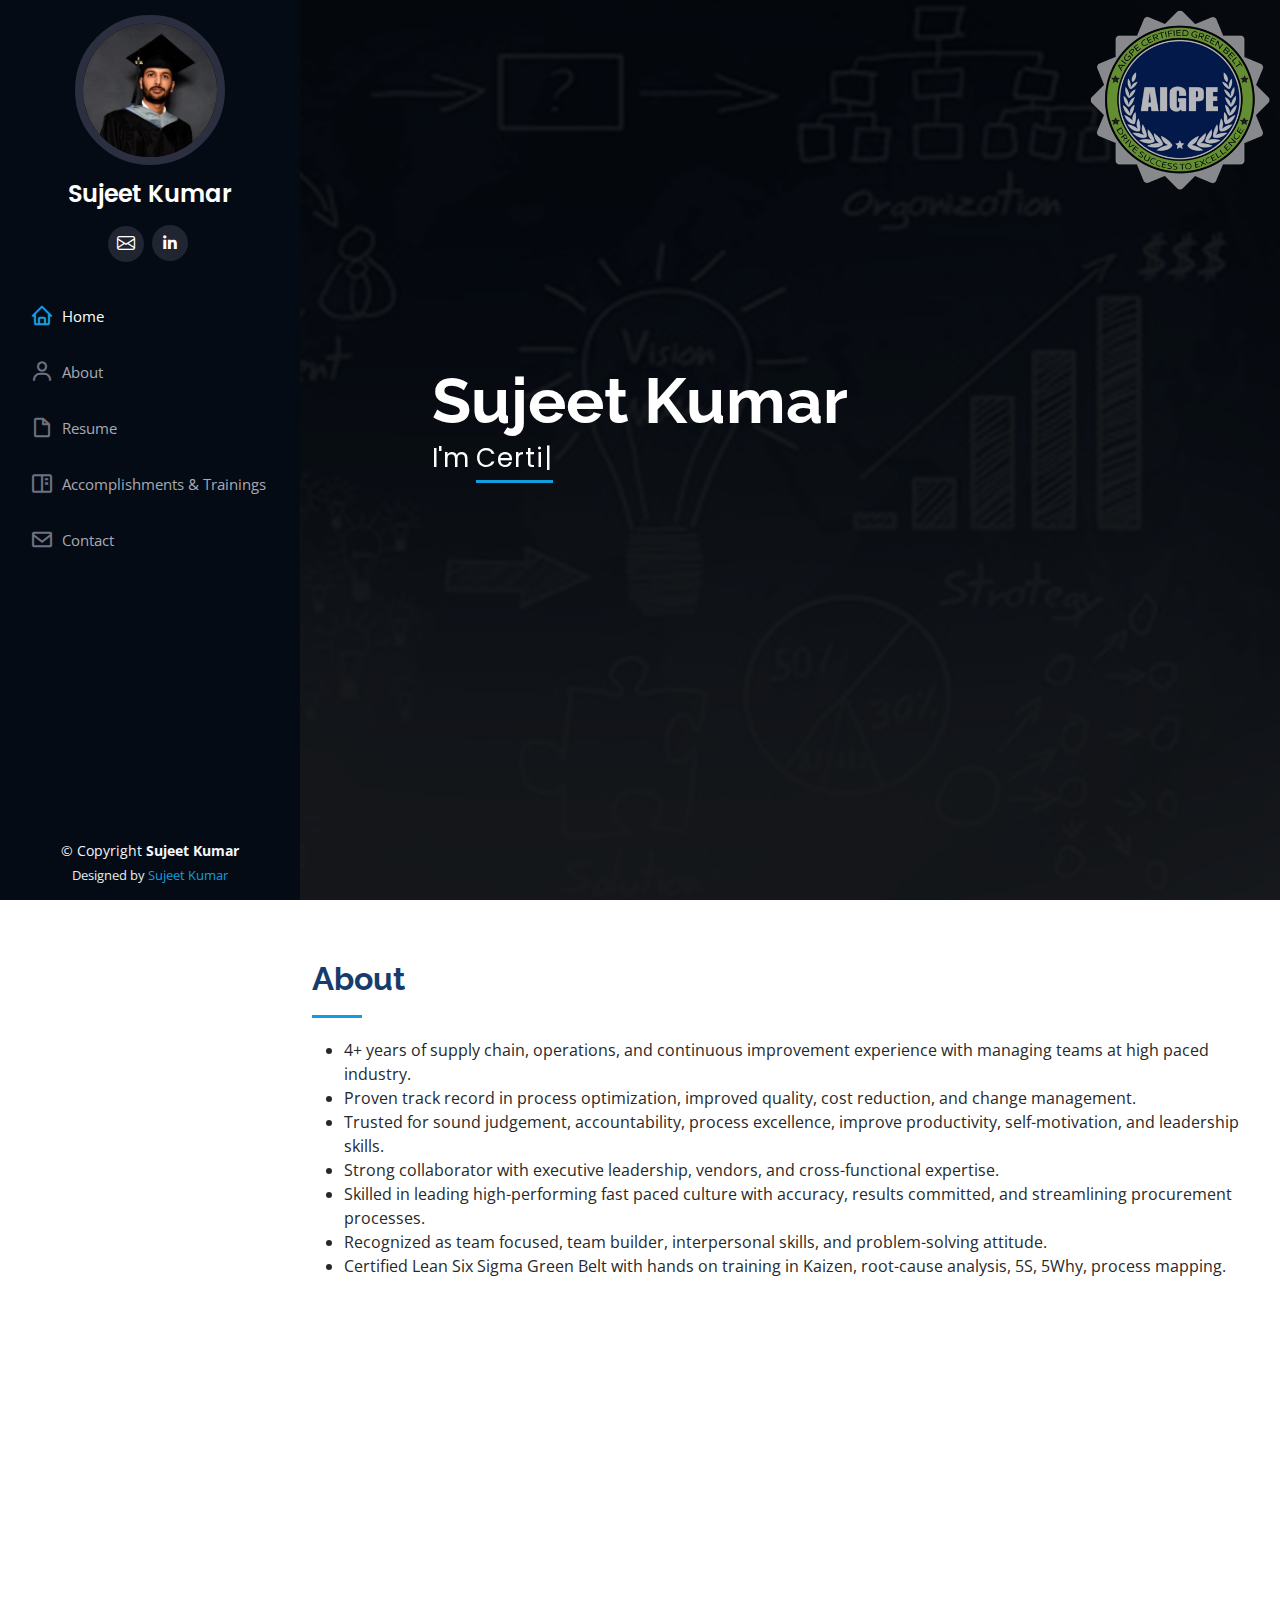
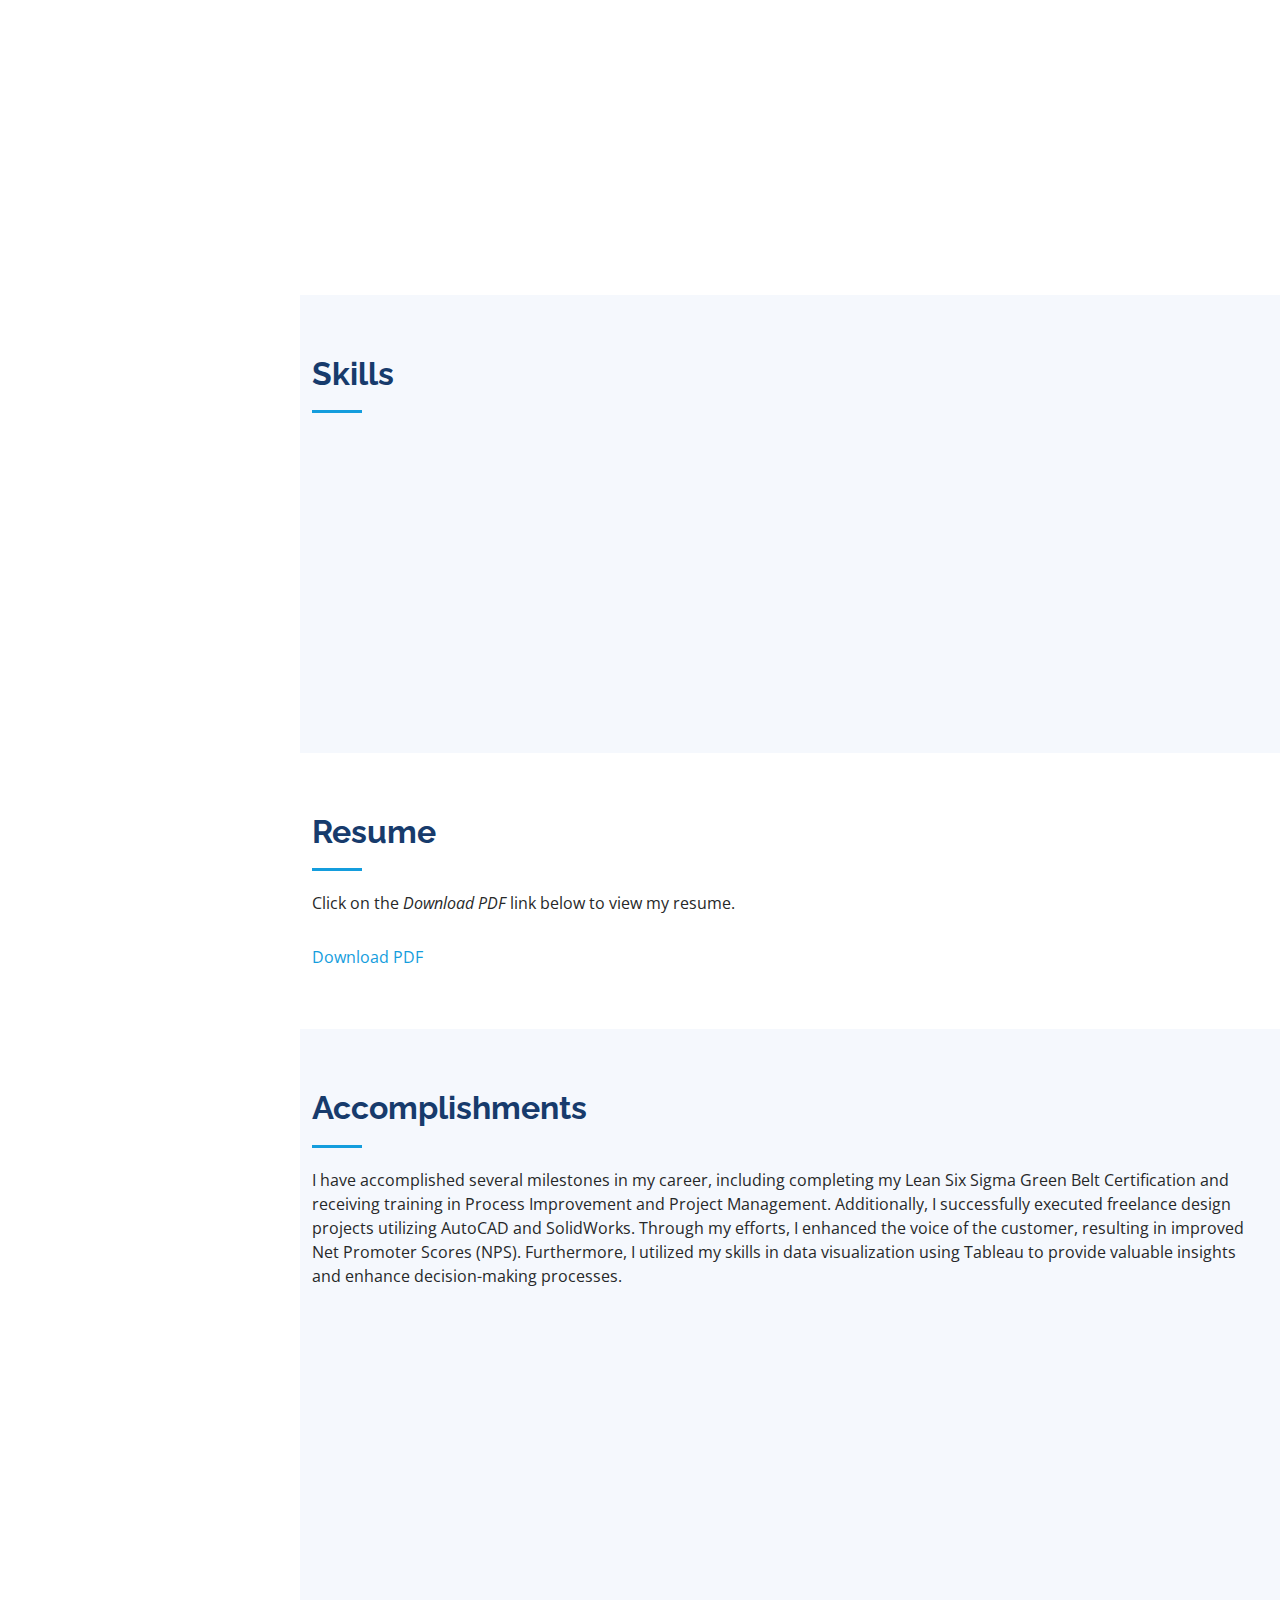
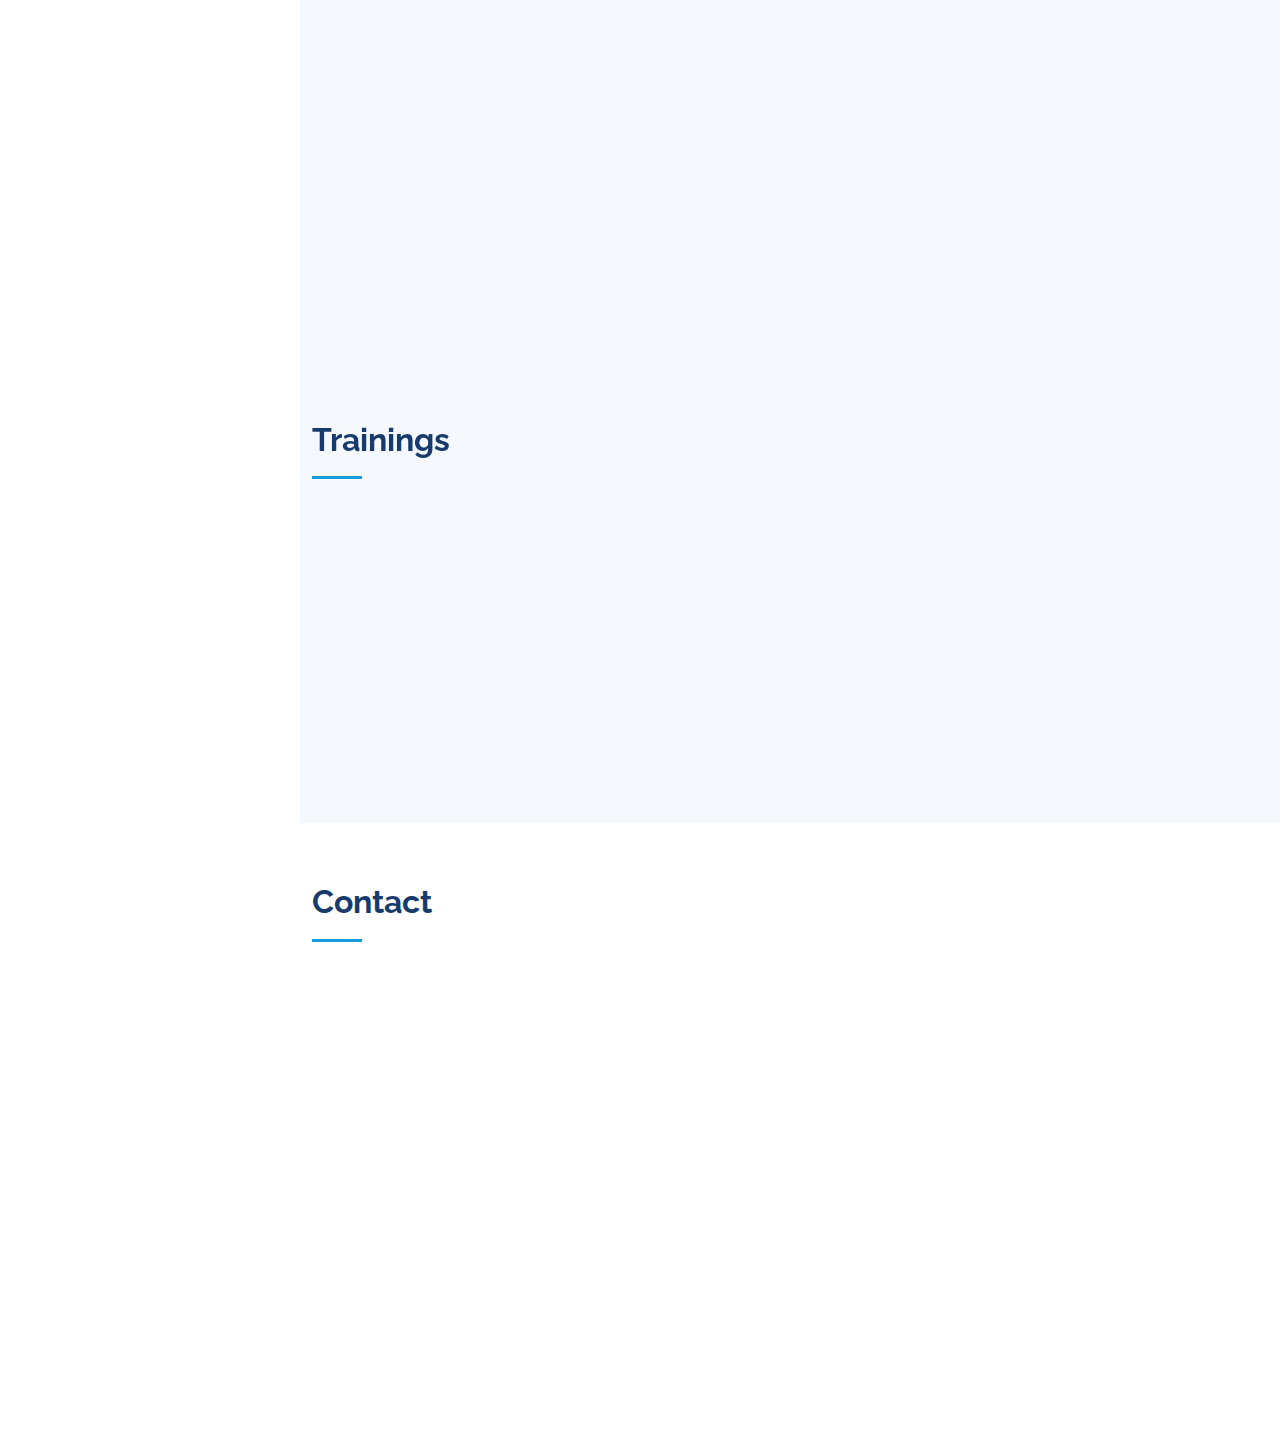
<file: index.html>
<!DOCTYPE html>
<html lang="en">

<head>
  <meta charset="utf-8">
  <meta content="width=device-width, initial-scale=1.0" name="viewport">

  <title>Sujeet Kumar</title>
  <meta content="" name="description">
  <meta content="" name="keywords">

  <!-- Favicons -->
  <link href="assets/img/Logo.png" rel="icon">
  <link href="assets/img/Logo.png" rel="apple-touch-icon">

  <!-- Google Fonts -->
  <link href="https://fonts.googleapis.com/css?family=Open+Sans:300,300i,400,400i,600,600i,700,700i|Raleway:300,300i,400,400i,500,500i,600,600i,700,700i|Poppins:300,300i,400,400i,500,500i,600,600i,700,700i" rel="stylesheet">

  <!-- Vendor CSS Files -->
  <link href="assets/vendor/aos/aos.css" rel="stylesheet">
  <link href="assets/vendor/bootstrap/css/bootstrap.min.css" rel="stylesheet">
  <link href="assets/vendor/bootstrap-icons/bootstrap-icons.css" rel="stylesheet">
  <link href="assets/vendor/boxicons/css/boxicons.min.css" rel="stylesheet">
  <link href="assets/vendor/glightbox/css/glightbox.min.css" rel="stylesheet">
  <link href="assets/vendor/swiper/swiper-bundle.min.css" rel="stylesheet">

  <!-- Template Main CSS File -->
  <link href="assets/css/style.css" rel="stylesheet">

  <!-- =======================================================
  * Template Name: iPortfolio - v3.10.0
  * Template URL: https://bootstrapmade.com/iportfolio-bootstrap-portfolio-websites-template/
  * Author: BootstrapMade.com
  * License: https://bootstrapmade.com/license/
  ======================================================== -->
</head>

<body>

  <!-- ======= Mobile nav toggle button ======= -->
  <i class="bi bi-list mobile-nav-toggle d-xl-none"></i>

  <!-- ======= Header ======= -->
  <header id="header">
    <div class="d-flex flex-column">

      <div class="profile">
        <img src="assets/img/profile.png" alt="" class="img-fluid rounded-circle">
        <h1 class="text-light"><a href="index.html">Sujeet Kumar</a></h1>
        <div class="social-links mt-3 text-center">
          <!-- <a href="#" class="twitter"><i class="bx bxl-twitter"></i></a> -->
          <a href="mailto:kumar31@uwindsor.ca" class="facebook"><i class="bi bi-envelope"></i></a>
         <!-- <a href="#" class="instagram"><i class="bx bxl-instagram"></i></a> -->
          <!-- <a href="#" class="google-plus"><i class="bx bxl-skype"></i></a> -->
          <a href="https://www.linkedin.com/in/sujeet-kumar18/" target="_blank" class="linkedin"><i class="bx bxl-linkedin"></i></a>
        </div>
      </div>

      <nav id="navbar" class="nav-menu navbar">
        <ul>
          <li><a href="#hero" class="nav-link scrollto active"><i class="bx bx-home"></i> <span>Home</span></a></li>
          <li><a href="#about" class="nav-link scrollto"><i class="bx bx-user"></i> <span>About</span></a></li>
          <li><a href="#resume" class="nav-link scrollto"><i class="bx bx-file-blank"></i> <span>Resume</span></a></li>
          <li><a href="#portfolio" class="nav-link scrollto"><i class="bx bx-book-content"></i> <span>Accomplishments & Trainings</span></a></li>
          <!-- <li><a href="#services" class="nav-link scrollto"><i class="bx bx-server"></i> <span>Services</span></a></li> -->
          <li><a href="#contact" class="nav-link scrollto"><i class="bx bx-envelope"></i> <span>Contact</span></a></li>
        </ul>
      </nav><!-- .nav-menu -->
    </div>
  </header><!-- End Header -->

  <!-- ======= Hero Section ======= -->
  <section id="hero" class="d-flex flex-column justify-content-center align-items-center">
    <div class="hero-container" data-aos="fade-in">
      <h1>Sujeet Kumar</h1>
      <p>I'm <span class="typed" data-typed-items="Certified LSSGB"></span></p>
    </div>
    <div class="hero">
      <img class="logo-container" src="assets/img/AIGPE Certified Six Sigma Green Belt Badge.png" alt="Logo">
    </div>
  </section><!-- End Hero -->

  <main id="main">

    <!-- ======= About Section ======= -->
    <section id="about" class="about">
      <div class="container">

        <div class="section-title">
          <h2>About</h2>
          <ul>
            <li>4+ years of supply chain, operations, and continuous improvement experience with managing teams at high paced industry.</li>
            <li>Proven track record in process optimization, improved quality, cost reduction, and change management.</li>
            <li>Trusted for sound judgement, accountability, process excellence, improve productivity, self-motivation, and leadership skills.</li>
            <li>Strong collaborator with executive leadership, vendors, and cross-functional expertise.</li>
            <li>Skilled in leading high-performing fast paced culture with accuracy, results committed, and streamlining procurement processes.</li>
            <li>Recognized as team focused, team builder, interpersonal skills, and problem-solving attitude.</li>
            <li>Certified Lean Six Sigma Green Belt with hands on training in Kaizen, root-cause analysis, 5S, 5Why, process mapping.</li>
          </ul>
        </div>

        <div class="row">
          <div class="col-lg-4" data-aos="fade-right">
            <img src="assets/img/profile.png" class="img-fluid" alt="My Image">
          </div>
          <div class="col-lg-8 pt-4 pt-lg-0 content" data-aos="fade-left">
            <h3>Current role</h3>
            <p class="fst-italic">
              <ul>
                <li>Assistant Manager|OMNI</li>
                <li>Walmart Canada</li>
              </ul>
            </p>
            
            <!-- <div class="row">
               <div class="col-lg-6"> 
                <ul>
                  <li><i class="bi bi-chevron-right"></i> <strong>Birthday:</strong> <span>18 Jan 1996</span></li>
                  <li><i class="bi bi-chevron-right"></i> <strong>Website:</strong> <span>www.example.com</span></li>
                  <li><i class="bi bi-chevron-right"></i> <strong>Phone:</strong> <span>(226) 975 - 2285 </span></li>
                  <li><i class="bi bi-chevron-right"></i> <strong>City:</strong> <span>Brampton, ON</span></li>
                </ul>
              </div>
              <div class="col-lg-6">
                <ul>
                  <li><i class="bi bi-chevron-right"></i> <strong>Age:</strong> <span>30</span></li>
                  <li><i class="bi bi-chevron-right"></i> <strong>Degree:</strong> <span>Master</span></li>
                  <li><i class="bi bi-chevron-right"></i> <strong>PhEmailone:</strong> <span>email@example.com</span></li>
                  <li><i class="bi bi-chevron-right"></i> <strong>Freelance:</strong> <span>Available</span></li>
                </ul>
              </div>
            </div> -->
            <p>
              As an Assistant Manager at Walmart Canada, I have successfully driven operational excellence and team performance through strategic initiatives and process optimization. By collaborating with vendors to optimize inventory levels on high-demand, high-margin items, I achieved a 10% increase in gross margin, positively impacting the store’s P&L. I designed and implemented an Excel-based dashboard that enhanced associate engagement with OMNI KPIs, improving metric visibility by 85%. Partnering with the Compliance team, I reduced safety checklist-related tickets by 30% through effective data analysis. My focus on coaching and performance discussions with associates resulted in a 95% improvement in overall store performance. Currently, I am leading a Lean-driven project to enhance Net Promoter Score (NPS) and product quality in online orders, aiming to elevate customer satisfaction through process mapping and quality improvements.
            </p>
            <h3>Education</h3>
            <p class="fst-italic">
              <ul>
                <li>Master's in Mechanical Engineering</li>
                <li>University of Windsor</li>
              </ul>
          </div>
        </div>

      </div>
    </section><!-- End About Section -->

    <!-- ======= Facts Section ======= -->
   <!-- <section id="facts" class="facts">
      <div class="container">

        <div class="section-title">
          <h2>Facts</h2>
          <p>Magnam dolores commodi suscipit. Necessitatibus eius consequatur ex aliquid fuga eum quidem. Sit sint consectetur velit. Quisquam quos quisquam cupiditate. Et nemo qui impedit suscipit alias ea. Quia fugiat sit in iste officiis commodi quidem hic quas.</p>
        </div>

        <div class="row no-gutters">

          <div class="col-lg-3 col-md-6 d-md-flex align-items-md-stretch" data-aos="fade-up">
            <div class="count-box">
              <i class="bi bi-emoji-smile"></i>
              <span data-purecounter-start="0" data-purecounter-end="232" data-purecounter-duration="1" class="purecounter"></span>
              <p><strong>Happy Clients</strong> consequuntur quae</p>
            </div>
          </div>

          <div class="col-lg-3 col-md-6 d-md-flex align-items-md-stretch" data-aos="fade-up" data-aos-delay="100">
            <div class="count-box">
              <i class="bi bi-journal-richtext"></i>
              <span data-purecounter-start="0" data-purecounter-end="521" data-purecounter-duration="1" class="purecounter"></span>
              <p><strong>Projects</strong> adipisci atque cum quia aut</p>
            </div>
          </div>

          <div class="col-lg-3 col-md-6 d-md-flex align-items-md-stretch" data-aos="fade-up" data-aos-delay="200">
            <div class="count-box">
              <i class="bi bi-headset"></i>
              <span data-purecounter-start="0" data-purecounter-end="1453" data-purecounter-duration="1" class="purecounter"></span>
              <p><strong>Hours Of Support</strong> aut commodi quaerat</p>
            </div>
          </div>

          <div class="col-lg-3 col-md-6 d-md-flex align-items-md-stretch" data-aos="fade-up" data-aos-delay="300">
            <div class="count-box">
              <i class="bi bi-people"></i>
              <span data-purecounter-start="0" data-purecounter-end="32" data-purecounter-duration="1" class="purecounter"></span>
              <p><strong>Hard Workers</strong> rerum asperiores dolor</p>
            </div>
          </div>

        </div>

      </div>
    </section>End Facts Section -->

    <!-- ======= Skills Section ======= -->
     <section id="services" class="services section-bg">
      <div class="container">

        <div class="section-title">
          <h2>Skills</h2>
        </div>

        <div class="row">
          <div class="col-lg-4 col-md-6 icon-box" data-aos="fade-up">
            <div class="icon"><i class="bi bi-briefcase"></i></div>
            <h4 class="title"><a href="">MATLAB</a></h4>
            <!-- <p class="description">Voluptatum deleniti atque corrupti quos dolores et quas molestias excepturi sint occaecati cupiditate non provident</p> -->
          </div>
          <div class="col-lg-4 col-md-6 icon-box" data-aos="fade-up" data-aos-delay="100">
            <div class="icon"><i class="bi bi-bar-chart"></i></div>
            <h4 class="title"><a href="">Minitab</a></h4>
           <!--- <p class="description">Minim veniam, quis nostrud exercitation ullamco laboris nisi ut aliquip ex ea commodo consequat tarad limino ata</p> -->
          </div>
          <div class="col-lg-4 col-md-6 icon-box" data-aos="fade-up" data-aos-delay="200">
            <div class="icon"><i class="bi bi-bar-chart"></i></div>
            <h4 class="title"><a href="">Power BI (user)</a></h4>
          </div>
          <div class="col-lg-4 col-md-6 icon-box" data-aos="fade-up" data-aos-delay="200">
            <div class="icon"><i class="bi bi-bar-chart"></i></div>
            <h4 class="title"><a href="">Tableau (user)</a></h4>
          </div>
          <div class="col-lg-4 col-md-6 icon-box" data-aos="fade-up" data-aos-delay="200">
            <div class="icon"><i class="bi bi-bar-chart"></i></div>
            <h4 class="title"><a href="">MS Excel</a></h4>
          </div>
          <div class="col-lg-4 col-md-6 icon-box" data-aos="fade-up" data-aos-delay="200">
            <div class="icon"><i class="bi bi-briefcase"></i></div>
            <h4 class="title"><a href="">MS Power Point</a></h4>
          </div>
          <div class="col-lg-4 col-md-6 icon-box" data-aos="fade-up" data-aos-delay="200">
            <div class="icon"><i class="bi bi-briefcase"></i></div>
            <h4 class="title"><a href="">MS Word</a></h4>
          </div>
          <div class="col-lg-4 col-md-6 icon-box" data-aos="fade-up" data-aos-delay="200">
            <div class="icon"><i class="bi bi-brightness-high"></i></div>
            <h4 class="title"><a href="">SolidWorks</a></h4>
          </div>
          <div class="col-lg-4 col-md-6 icon-box" data-aos="fade-up" data-aos-delay="200">
            <div class="icon"><i class="bi bi-brightness-high"></i></div>
            <h4 class="title"><a href="">AutoCAD</a></h4>
          </div>
        </div>

      </div>
    </section>

        <!-- <div class="row skills-content">

          <div class="col-lg-6" data-aos="fade-up">

            <div class="progress">
              <span class="skill"> MATLAB <i class="val">75%</i></span>
              <div class="progress-bar-wrap">
                <div class="progress-bar" role="progressbar" aria-valuenow="75" aria-valuemin="0" aria-valuemax="100"></div>
              </div>
            </div>

            <div class="progress">
              <span class="skill"> Minitab <i class="val">80%</i></span>
              <div class="progress-bar-wrap">
                <div class="progress-bar" role="progressbar" aria-valuenow="80" aria-valuemin="0" aria-valuemax="100"></div>
              </div>
            </div>

            <div class="progress">
              <span class="skill"> Power BI <i class="val">75%</i></span>
              <div class="progress-bar-wrap">
                <div class="progress-bar" role="progressbar" aria-valuenow="75" aria-valuemin="0" aria-valuemax="100"></div>
              </div>
            </div>

          </div>

          <div class="col-lg-6" data-aos="fade-up" data-aos-delay="100">

            <div class="progress">
              <span class="skill"> MS Office <i class="val">90%</i></span>
              <div class="progress-bar-wrap">
                <div class="progress-bar" role="progressbar" aria-valuenow="90" aria-valuemin="0" aria-valuemax="100"></div>
              </div>
            </div>

            <div class="progress">
              <span class="skill"> Adobe Photoshop <i class="val">70%</i></span>
              <div class="progress-bar-wrap">
                <div class="progress-bar" role="progressbar" aria-valuenow="70" aria-valuemin="0" aria-valuemax="100"></div>
              </div>
            </div>

            <div class="progress">
              <span class="skill"> MATLAB <i class="val">55%</i></span>
              <div class="progress-bar-wrap">
                <div class="progress-bar" role="progressbar" aria-valuenow="55" aria-valuemin="0" aria-valuemax="100"></div>
              </div>
            </div>

          </div>

        </div> -->

      </div>
    </section><!-- End Skills Section -->

    <!-- ======= Resume Section ======= -->
    <section id="resume" class="resume">
      <div class="container">

        <div class="section-title">
          <h2>Resume</h2>
          <p>Click on the <em>Download PDF</em> link below to view my resume.</p>
        </div>
        <a href="Sujeet Kumar Resume.pdf" target="_blank" rel="noopener noreferrer">Download PDF</a>
        <!-- <div class="row"> -->
          
          <!-- <div class="col-lg-6" data-aos="fade-up"> -->
            <!-- <h3 class="resume-title">Highlights of Qualifications</h3> -->
            <!-- <div class="resume-item pb-0"> -->
              <!-- <h4>Sujeet Kumar</h4> -->
              <!-- <p><em>Innovative and deadline-driven Graphic Designer with 3+ years of experience designing and developing user-centered digital/print marketing material from initial concept to final, polished deliverable.</em></p> -->
              <!-- <ul> 
                <li>Master's degree in Mechanical Engineering from University of Windsor, Ontario with outstanding grades.</li> 
                <li>Advanced training of Project Management, Lean Manufacturing and six sigma, Computer Aided Design (CAD), and Failure Analysis courses from UWindsor.</li>
                <li>Hands on 2/3D-Modeling software such as AutoCAD, Solidworks, and CREO Parametric.</li>
                <li>Extensive knowledge of root cause analysis procedure by applying 5Why, Fishbone, and Ishikawa tools.</li>
                <li>Proficient computer skills in Microsoft Office Suite.</li>
                <li>Designed attractive graphic designing posters for marketing by using Adobe Photoshop.</li>
              </ul> -->
            <!-- </div> -->

            <!-- <h3 class="resume-title">Education</h3> -->
            <!-- <div class="resume-item"> -->
              <!-- <h4>Master of Mechanical Engineering</h4> -->
              <!-- <h5>Jan 2020 - Apr 2021</h5> -->
              <!-- <p><em>University of Windsor, Windsor, ON</em></p> -->
              <!-- <p>Enrolled in 2-year Master of Mechanical Engineering program that incorporates core engineering courses providing an insight into Mechanical.</p> -->
            <!-- </div> -->
            <!-- <div class="resume-item"> -->
              <!-- <h4>Bachelor of Mechanical Engineering</h4> -->
              <!-- <h5>Jan 2015 - Dec 2018</h5> -->
              <!-- <p><em>Mehran University of Engineering &amp; Technology, Jamshoro, Sindh, Pakistan</em></p> -->
              <!-- <p>Enrolled in 4-year Mechanical Engineering program that incorporates core engineering courses providing an insight into Mechanical.</p> -->
            <!-- </div> -->
            <!-- <h3 class="resume-title">Freelancer Work Experience</h3> -->
             <!-- <div class="resume-item"> -->
              <!-- <h4>Computer Aided designer</h4> -->
              <!-- <h5>May 2021 - Present</h5> -->
              <!-- <ul> -->
              <!-- <li>Utilized advanced CAD software such as SolidWorks and CREO Parametric to design and create 2D and 3D models for clients, delivering high-quality projects on time and within budget.</li> -->
              <!-- <li>Collaborated closely with clients to understand their specific needs and preferences, providing custom designs and revisions to ensure their satisfaction and approval, resulting in a 95% client satisfaction rate.</li> -->
              <!-- <li>Created detailed technical drawings and schematics for clients, ensuring accuracy and adherence to industry standards and specifications, resulting in a 99% accuracy rate in technical drawings.</li> -->
              <!-- <li>Provided ongoing technical support to clients throughout the project lifecycle, addressing any questions or concerns and making modifications as necessary to ensure project success, resulting in a 100% project completion rate.</li> -->
              <!-- </ul> -->
             <!-- </div> -->
          <!-- </div> -->
          <!-- <div class="col-lg-6" data-aos="fade-up" data-aos-delay="100"> -->
            <!-- <h3 class="resume-title">Work Experience</h3> -->
            <!-- <div class="resume-item"> -->
              <!-- <h4>Computer Aided Design Engineer</h4> -->
              <!-- <h5>Jan 2019 - Dec 2019</h5> -->
              <!-- <p><em>Jamshoro, Sindh, Pakistan </em></p> -->
              <!-- <ul> -->
                <!-- <li>Designed and analyzed complex gear systems and components using industry-standard CAD software, resulting in a 25% reduction in design time and a 20% reduction in material costs.</li> -->
                <!-- <li>Applied expertise in gear design and analysis to create and analyze gear tooth profiles, gear train assemblies, and kinematic analysis, resulting in high-performance gear systems with a 95% customer satisfaction rate and a 15% increase in sales revenue.</li> -->
                <!-- <li>Collaborated effectively with cross-functional teams of engineers, designers, and manufacturing personnel to deliver high-quality projects on time and within budget, resulting in a 98% on-time delivery rate and a 20% increase in customer referrals.</li> -->
                <!-- <li>Ensured that all aspects of the design and manufacturing processes adhered to industry standards and specifications, conducting rigorous quality control checks and testing to ensure that high-quality products were delivered to customers with a 99% defect-free rate and a 10% reduction in warranty claims.</li> -->
              <!-- </ul> -->
            <!-- </div> -->
            <!-- <div class="resume-item"> -->
              <!-- <h4>E-Commerce Operations Manager</h4> -->
              <!-- <h5>Feb 2022 - Present</h5> -->
              <!-- <p><em>Walmart Canada, Mississuaga, ON</em></p> -->
              <!-- <ul> -->
                <!-- <li>By consistently working on the availability report, top 25 substitutions report, and mission shop report, and by collaborating with the CAP and OMNI teams, we achieved the target of pre-sub and CSAT. Our store became the only one among the 12 stores in Market 11 to reach a pre-sub percentage of 94.6%, with sales of around $3.2 million last fiscal year, contributing 25% of the stores' profit share.</li> -->
                <!-- <li>By collaborating with the OMNI dispensing team and using knowledge of LEAN and Six Sigma, successfully maintained the customers' average wait time to 4.6 minutes last fiscal year and achieved the goal of keeping the wait time less than 5 minutes for customers to get their grocery order.</li> -->
                <!-- <li>Worked closely with the Last Mile Delivery team to launch Walmart's Home Delivery mobile application and helped figure out the problems customers were facing by continuously monitoring their feedback.</li> -->
                <!-- <li>Figured out the fastest way to do picking by fixing pick paths, which increased the average pick rate by more than 100%. Also worked on fixing the unknown locations of items, which helped in reducing nil picks and achieving OGP, OGD, and GMP target for last fiscal year.</li> -->
              <!-- </ul> -->
            <!-- </div> -->
          <!-- </div> -->
        <!-- </div> -->

      </div>
    </section><!-- End Resume Section -->

    <!-- ======= Portfolio Section ======= -->
    <section id="portfolio" class="portfolio section-bg">
      <div class="container">

        <div class="section-title">
          <h2>Accomplishments</h2>
          <p>I have accomplished several milestones in my career, including completing my Lean Six Sigma Green Belt Certification and receiving training in Process Improvement and Project Management. Additionally, I successfully executed freelance design projects utilizing AutoCAD and SolidWorks. Through my efforts, I enhanced the voice of the customer, resulting in improved Net Promoter Scores (NPS). Furthermore, I utilized my skills in data visualization using Tableau to provide valuable insights and enhance decision-making processes.</p>
        </div>

        <!-- <div class="row" data-aos="fade-up">
          <div class="col-lg-12 d-flex justify-content-center">
            <ul id="portfolio-flters">
              <li data-filter="*" class="filter-active">All</li>
              <li data-filter=".filter-app">SolidWorks</li>
              <li data-filter=".filter-card">CREO Parametric</li>
              <li data-filter=".filter-web">AutoCAD</li>
              <li data-filter=".filter-ansys">Ansys</li>
            </ul>
          </div>
        </div> -->

        <div class="row portfolio-container" data-aos="fade-up" data-aos-delay="100">

          <div class="col-lg-4 col-md-6 portfolio-item filter-app">
            <div class="portfolio-wrap">
              <img src="assets/img/portfolio/LSSGB.jpg" class="img-fluid" alt="">
              <div class="portfolio-links">
                <a href="assets/img/portfolio/LSSGB.jpg" data-gallery="portfolioGallery" class="portfolio-lightbox" title="Lean Six Sigma Green Belt Certification"><i class="bx bx-plus"></i></a>
                <!-- <a href="portfolio-details.html" title="More Details"><i class="bx bx-link"></i></a> -->
              </div>
            </div>
          </div>

          <div class="col-lg-4 col-md-6 portfolio-item filter-app">
            <div class="portfolio-wrap">
              <img src="assets/img/portfolio/LSSYB.jpg" class="img-fluid" alt="">
              <div class="portfolio-links">
                <a href="assets/img/portfolio/LSSYB.jpg" data-gallery="portfolioGallery" class="portfolio-lightbox" title="Six Sigma Yellow Belt Certification"><i class="bx bx-plus"></i></a>
                <!-- <a href="portfolio-details.html" title="More Details"><i class="bx bx-link"></i></a> -->
              </div>
            </div>
          </div>

          <div class="col-lg-4 col-md-6 portfolio-item filter-app">
            <div class="portfolio-wrap">
              <img src="assets/img/portfolio/Process Improvement.jpg" class="img-fluid" alt="">
              <div class="portfolio-links">
                <a href="assets/img/portfolio/Process Improvement.jpg" data-gallery="portfolioGallery" class="portfolio-lightbox" title="Process Improvement Certification"><i class="bx bx-plus"></i></a>
                <!-- <a href="portfolio-details.html" title="More Details"><i class="bx bx-link"></i></a> -->
              </div>
            </div>
          </div>

          <div class="col-lg-4 col-md-6 portfolio-item filter-app">
            <div class="portfolio-wrap">
              <img src="assets/img/portfolio/Project Management.jpg" class="img-fluid" alt="">
              <div class="portfolio-links">
                <a href="assets/img/portfolio/Project Management.jpg" data-gallery="portfolioGallery" class="portfolio-lightbox" title="Project Management Certification"><i class="bx bx-plus"></i></a>
                <!-- <a href="portfolio-details.html" title="More Details"><i class="bx bx-link"></i></a> -->
              </div>
            </div>
          </div>

          <div class="col-lg-4 col-md-6 portfolio-item filter-web">
            <div class="portfolio-wrap">
              <img src="assets/img/portfolio/Results after Implementing.jpg" class="img-fluid" alt="">
              <div class="portfolio-links">
                <a href="assets/img/portfolio/Results after Implementing.jpg" data-gallery="portfolioGallery" class="portfolio-lightbox" title="After week 11 I worked with my team and implemented several process improvement techniques and achieved desired Results."><i class="bx bx-plus"></i></a>
                <!-- <a href="portfolio-details.html" title="More Details"><i class="bx bx-link"></i></a> -->
              </div>
            </div>
          </div>

          <div class="col-lg-4 col-md-6 portfolio-item filter-card">
            <div class="portfolio-wrap">
              <img src="assets/img/portfolio/NPS.jpg" class="img-fluid" alt="">
              <div class="portfolio-links">
                <a href="assets/img/portfolio/NPS.jpg" data-gallery="portfolioGallery" class="portfolio-lightbox" title="Net Promoter Score (NPS) for voice of customers was launched in February 2023 and with the help of my team and following DMAIC techniques we achieved great results and continuously improved our score."><i class="bx bx-plus"></i></a>
                <!-- <a href="portfolio-details.html" title="More Details"><i class="bx bx-link"></i></a> -->
              </div>
            </div>
          </div>

          <div class="col-lg-4 col-md-6 portfolio-item filter-ansys">
            <div class="portfolio-wrap">
              <img src="assets/img/portfolio/Four Cylinder Engine Design & Analysis.jpg" class="img-fluid" alt="">
              <div class="portfolio-links">
                <a href="assets/img/portfolio/Four Cylinder Engine Design & Analysis.jpg" data-gallery="portfolioGallery" class="portfolio-lightbox" title="Designed & analyzed Freelancer project of Four Cylinder Engine"><i class="bx bx-plus"></i></a>
                <!-- <a href="exhaust-manifold-ansys-details.html" title="More Details"><i class="bx bx-link"></i></a> -->
              </div>
            </div>
          </div>

          <div class="col-lg-4 col-md-6 portfolio-item filter-ansys">
            <div class="portfolio-wrap">
              <img src="assets/img/portfolio/Engine Block.jpg" class="img-fluid" alt="">
              <div class="portfolio-links">
                <a href="assets/img/portfolio/Engine Block.jpg" data-gallery="portfolioGallery" class="portfolio-lightbox" title="Freelancer project of engine block design using AutoCAD"><i class="bx bx-plus"></i></a>
                <!-- <a href="portfolio-details.html" title="More Details"><i class="bx bx-link"></i></a> -->
              </div>
            </div>
          </div>

          <div class="col-lg-4 col-md-6 portfolio-item filter-app">
            <div class="portfolio-wrap">
              <img src="assets/img/portfolio/Engine Block Drawing.jpg" class="img-fluid" alt="">
              <div class="portfolio-links">
                <a href="assets/img/portfolio/Engine Block Drawing.jpg" data-gallery="portfolioGallery" class="portfolio-lightbox" title="Engine Block 2D Drawing SolidWorks"><i class="bx bx-plus"></i></a>
                <!-- <a href="portfolio-details.html" title="More Details"><i class="bx bx-link"></i></a> -->
              </div>
            </div>
          </div>
          
        </div>

        <div class="section-title">
          <h2>Trainings</h2>
        </div>

        <div class="row portfolio-container" data-aos="fade-up" data-aos-delay="100">

          <div class="col-lg-4 col-md-6 portfolio-item filter-app">
            <div class="portfolio-wrap">
              <img src="assets/img/portfolio/LSSGB_Training.jpg" class="img-fluid" alt="">
              <div class="portfolio-links">
                <a href="assets/img/portfolio/LSSGB_Training.jpg" data-gallery="portfolioGallery" class="portfolio-lightbox" title="Lean Six Sigma Green Belt Training Certification"><i class="bx bx-plus"></i></a>
                <!-- <a href="portfolio-details.html" title="More Details"><i class="bx bx-link"></i></a> -->
              </div>
            </div>
          </div>

          <div class="col-lg-4 col-md-6 portfolio-item filter-app">
            <div class="portfolio-wrap">
              <img src="assets/img/portfolio/Power BI.jpg" class="img-fluid" alt="">
              <div class="portfolio-links">
                <a href="assets/img/portfolio/Power BI.jpg" data-gallery="portfolioGallery" class="portfolio-lightbox" title="Power BI Training Certification"><i class="bx bx-plus"></i></a>
                <!-- <a href="portfolio-details.html" title="More Details"><i class="bx bx-link"></i></a> -->
              </div>
            </div>
          </div>

          <div class="col-lg-4 col-md-6 portfolio-item filter-app">
            <div class="portfolio-wrap">
              <img src="assets/img/portfolio/Tableau.jpg" class="img-fluid" alt="">
              <div class="portfolio-links">
                <a href="assets/img/portfolio/Tableau.jpg" data-gallery="portfolioGallery" class="portfolio-lightbox" title="Tableau Training Certification"><i class="bx bx-plus"></i></a>
                <!-- <a href="portfolio-details.html" title="More Details"><i class="bx bx-link"></i></a> -->
              </div>
            </div>
          </div>
          </div>

        

      </div>
      
    </section><!-- End Portfolio Section -->

    <!-- ======= Services Section ======= -->
    <!-- <section id="services" class="services">
      <div class="container">

        <div class="section-title">
          <h2>Services</h2>
          <p>Magnam dolores commodi suscipit. Necessitatibus eius consequatur ex aliquid fuga eum quidem. Sit sint consectetur velit. Quisquam quos quisquam cupiditate. Et nemo qui impedit suscipit alias ea. Quia fugiat sit in iste officiis commodi quidem hic quas.</p>
        </div>

        <div class="row">
          <div class="col-lg-4 col-md-6 icon-box" data-aos="fade-up">
            <div class="icon"><i class="bi bi-briefcase"></i></div>
            <h4 class="title"><a href="">Lorem Ipsum</a></h4>
            <p class="description">Voluptatum deleniti atque corrupti quos dolores et quas molestias excepturi sint occaecati cupiditate non provident</p>
          </div>
          <div class="col-lg-4 col-md-6 icon-box" data-aos="fade-up" data-aos-delay="100">
            <div class="icon"><i class="bi bi-card-checklist"></i></div>
            <h4 class="title"><a href="">Dolor Sitema</a></h4>
            <p class="description">Minim veniam, quis nostrud exercitation ullamco laboris nisi ut aliquip ex ea commodo consequat tarad limino ata</p>
          </div>
          <div class="col-lg-4 col-md-6 icon-box" data-aos="fade-up" data-aos-delay="200">
            <div class="icon"><i class="bi bi-bar-chart"></i></div>
            <h4 class="title"><a href="">Sed ut perspiciatis</a></h4>
            <p class="description">Duis aute irure dolor in reprehenderit in voluptate velit esse cillum dolore eu fugiat nulla pariatur</p>
          </div>
          <div class="col-lg-4 col-md-6 icon-box" data-aos="fade-up" data-aos-delay="300">
            <div class="icon"><i class="bi bi-binoculars"></i></div>
            <h4 class="title"><a href="">Magni Dolores</a></h4>
            <p class="description">Excepteur sint occaecat cupidatat non proident, sunt in culpa qui officia deserunt mollit anim id est laborum</p>
          </div>
          <div class="col-lg-4 col-md-6 icon-box" data-aos="fade-up" data-aos-delay="400">
            <div class="icon"><i class="bi bi-brightness-high"></i></div>
            <h4 class="title"><a href="">Nemo Enim</a></h4>
            <p class="description">At vero eos et accusamus et iusto odio dignissimos ducimus qui blanditiis praesentium voluptatum deleniti atque</p>
          </div>
          <div class="col-lg-4 col-md-6 icon-box" data-aos="fade-up" data-aos-delay="500">
            <div class="icon"><i class="bi bi-calendar4-week"></i></div>
            <h4 class="title"><a href="">Eiusmod Tempor</a></h4>
            <p class="description">Et harum quidem rerum facilis est et expedita distinctio. Nam libero tempore, cum soluta nobis est eligendi</p>
          </div>
        </div>

      </div>
    </section> -->
    <!-- End Services Section -->

    <!-- ======= Testimonials Section ======= -->
    <!-- <section id="testimonials" class="testimonials section-bg">
      <div class="container">

        <div class="section-title">
          <h2>Testimonials</h2>
          <p>Magnam dolores commodi suscipit. Necessitatibus eius consequatur ex aliquid fuga eum quidem. Sit sint consectetur velit. Quisquam quos quisquam cupiditate. Et nemo qui impedit suscipit alias ea. Quia fugiat sit in iste officiis commodi quidem hic quas.</p>
        </div>

        <div class="testimonials-slider swiper" data-aos="fade-up" data-aos-delay="100">
          <div class="swiper-wrapper">

            <div class="swiper-slide">
              <div class="testimonial-item" data-aos="fade-up">
                <p>
                  <i class="bx bxs-quote-alt-left quote-icon-left"></i>
                  Proin iaculis purus consequat sem cure digni ssim donec porttitora entum suscipit rhoncus. Accusantium quam, ultricies eget id, aliquam eget nibh et. Maecen aliquam, risus at semper.
                  <i class="bx bxs-quote-alt-right quote-icon-right"></i>
                </p>
                <img src="assets/img/testimonials/testimonials-1.jpg" class="testimonial-img" alt="">
                <h3>Saul Goodman</h3>
                <h4>Ceo &amp; Founder</h4>
              </div>-->
            <!-- </div>End testimonial item -->
            
            <!-- <div class="swiper-slide">
              <div class="testimonial-item" data-aos="fade-up" data-aos-delay="100">
                <p>
                  <i class="bx bxs-quote-alt-left quote-icon-left"></i>
                  Export tempor illum tamen malis malis eram quae irure esse labore quem cillum quid cillum eram malis quorum velit fore eram velit sunt aliqua noster fugiat irure amet legam anim culpa.
                  <i class="bx bxs-quote-alt-right quote-icon-right"></i>
                </p>
                <img src="assets/img/testimonials/testimonials-2.jpg" class="testimonial-img" alt="">
                <h3>Sara Wilsson</h3>
                <h4>Designer</h4>
              </div>
            </div> End testimonial item -->
          

            <!-- <div class="swiper-slide">
              <div class="testimonial-item" data-aos="fade-up" data-aos-delay="200">
                <p>
                  <i class="bx bxs-quote-alt-left quote-icon-left"></i>
                  Enim nisi quem export duis labore cillum quae magna enim sint quorum nulla quem veniam duis minim tempor labore quem eram duis noster aute amet eram fore quis sint minim.
                  <i class="bx bxs-quote-alt-right quote-icon-right"></i>
                </p>
                <img src="assets/img/testimonials/testimonials-3.jpg" class="testimonial-img" alt="">
                <h3>Jena Karlis</h3>
                <h4>Store Owner</h4>
              </div>
            </div> End testimonial item -->

            <!--<div class="swiper-slide">
              <div class="testimonial-item" data-aos="fade-up" data-aos-delay="300">
                <p>
                  <i class="bx bxs-quote-alt-left quote-icon-left"></i>
                  Fugiat enim eram quae cillum dolore dolor amet nulla culpa multos export minim fugiat minim velit minim dolor enim duis veniam ipsum anim magna sunt elit fore quem dolore labore illum veniam.
                  <i class="bx bxs-quote-alt-right quote-icon-right"></i>
                </p>
                <img src="assets/img/testimonials/testimonials-4.jpg" class="testimonial-img" alt="">
                <h3>Matt Brandon</h3>
                <h4>Freelancer</h4>
              </div>
            </div> End testimonial item -->

            <!-- <div class="swiper-slide">
              <div class="testimonial-item" data-aos="fade-up" data-aos-delay="400">
                <p>
                  <i class="bx bxs-quote-alt-left quote-icon-left"></i>
                  Quis quorum aliqua sint quem legam fore sunt eram irure aliqua veniam tempor noster veniam enim culpa labore duis sunt culpa nulla illum cillum fugiat legam esse veniam culpa fore nisi cillum quid.
                  <i class="bx bxs-quote-alt-right quote-icon-right"></i>
                </p>
                <img src="assets/img/testimonials/testimonials-5.jpg" class="testimonial-img" alt="">
                <h3>John Larson</h3>
                <h4>Entrepreneur</h4>
              </div>
            </div> End testimonial item -->

          <!--</div>
          <div class="swiper-pagination"></div>
        </div>

      </div>
     </section>End Testimonials Section -->

    <!-- ======= Contact Section ======= -->
    <section id="contact" class="contact">
      <div class="container">

        <div class="section-title">
          <h2>Contact</h2>
          <!-- <p>Magnam dolores commodi suscipit. Necessitatibus eius consequatur ex aliquid fuga eum quidem. Sit sint consectetur velit. Quisquam quos quisquam cupiditate. Et nemo qui impedit suscipit alias ea. Quia fugiat sit in iste officiis commodi quidem hic quas.</p> -->
        </div>

        <div class="row" data-aos="fade-in">

          <div class="col-lg-12 d-flex align-items-stretch">
            <div class="info">
              <div class="address">
                <i class="bi bi-geo-alt"></i>
                <h4>Address:</h4>
                <p>52 Clementine Dr, Brampton, ON, L6Y 5R7</p>
              </div>

              <div class="email">
                <i class="bi bi-envelope"></i>
                <h4>Email:</h4>
                <p>kumar31@uwindsor.ca</p>
              </div>

              <div class="phone">
                <i class="bi bi-phone"></i>
                <h4>Call:</h4>
                <p>(226) 975-2285</p>
              </div>

              <!-- <iframe src="https://www.google.com/maps/embed?pb=!1m14!1m8!1m3!1d12097.433213460943!2d-74.0062269!3d40.7101282!3m2!1i1024!2i768!4f13.1!3m3!1m2!1s0x0%3A0xb89d1fe6bc499443!2sDowntown+Conference+Center!5e0!3m2!1smk!2sbg!4v1539943755621" frameborder="0" style="border:0; width: 100%; height: 290px;" allowfullscreen></iframe> -->
            </div>

          </div>

          <!-- <div class="col-lg-7 mt-5 mt-lg-0 d-flex align-items-stretch">
            <form action="forms/contact.php" method="post" role="form" class="php-email-form">
              <div class="row">
                <div class="form-group col-md-6">
                  <label for="name">Your Name</label>
                  <input type="text" name="name" class="form-control" id="name" required>
                </div>
                <div class="form-group col-md-6">
                  <label for="name">Your Email</label>
                  <input type="email" class="form-control" name="email" id="email" required>
                </div>
              </div>
              <div class="form-group">
                <label for="name">Subject</label>
                <input type="text" class="form-control" name="subject" id="subject" required>
              </div>
              <div class="form-group">
                <label for="name">Message</label>
                <textarea class="form-control" name="message" rows="10" required></textarea>
              </div>
              <div class="my-3">
                <div class="loading">Loading</div>
                <div class="error-message"></div>
                <div class="sent-message">Your message has been sent. Thank you!</div>
              </div>
              <div class="text-center"><button type="submit">Send Message</button></div>
            </form>
          </div> -->

        </div>

      </div>
    </section><!-- End Contact Section -->

  </main><!-- End #main -->

  <!-- ======= Footer ======= -->
  <footer id="footer">
    <div class="container">
      <div class="copyright">
        &copy; Copyright <strong><span>Sujeet Kumar</span></strong>
      </div>
      <div class="credits">
        <!-- All the links in the footer should remain intact. -->
        <!-- You can delete the links only if you purchased the pro version. -->
        <!-- Licensing information: https://bootstrapmade.com/license/ -->
        <!-- Purchase the pro version with working PHP/AJAX contact form: https://bootstrapmade.com/iportfolio-bootstrap-portfolio-websites-template/ -->
        Designed by <a href="https://sujeetkumar.ca">Sujeet Kumar</a>
      </div>
    </div>
  </footer><!-- End  Footer -->

  <a href="#" class="back-to-top d-flex align-items-center justify-content-center"><i class="bi bi-arrow-up-short"></i></a>

  <!-- Vendor JS Files -->
  <script src="assets/vendor/purecounter/purecounter_vanilla.js"></script>
  <script src="assets/vendor/aos/aos.js"></script>
  <script src="assets/vendor/bootstrap/js/bootstrap.bundle.min.js"></script>
  <script src="assets/vendor/glightbox/js/glightbox.min.js"></script>
  <script src="assets/vendor/isotope-layout/isotope.pkgd.min.js"></script>
  <script src="assets/vendor/swiper/swiper-bundle.min.js"></script>
  <script src="assets/vendor/typed.js/typed.min.js"></script>
  <script src="assets/vendor/waypoints/noframework.waypoints.js"></script>
  <script src="assets/vendor/php-email-form/validate.js"></script>

  <!-- Template Main JS File -->
  <script src="assets/js/main.js"></script>

</body>

</html>
</file>
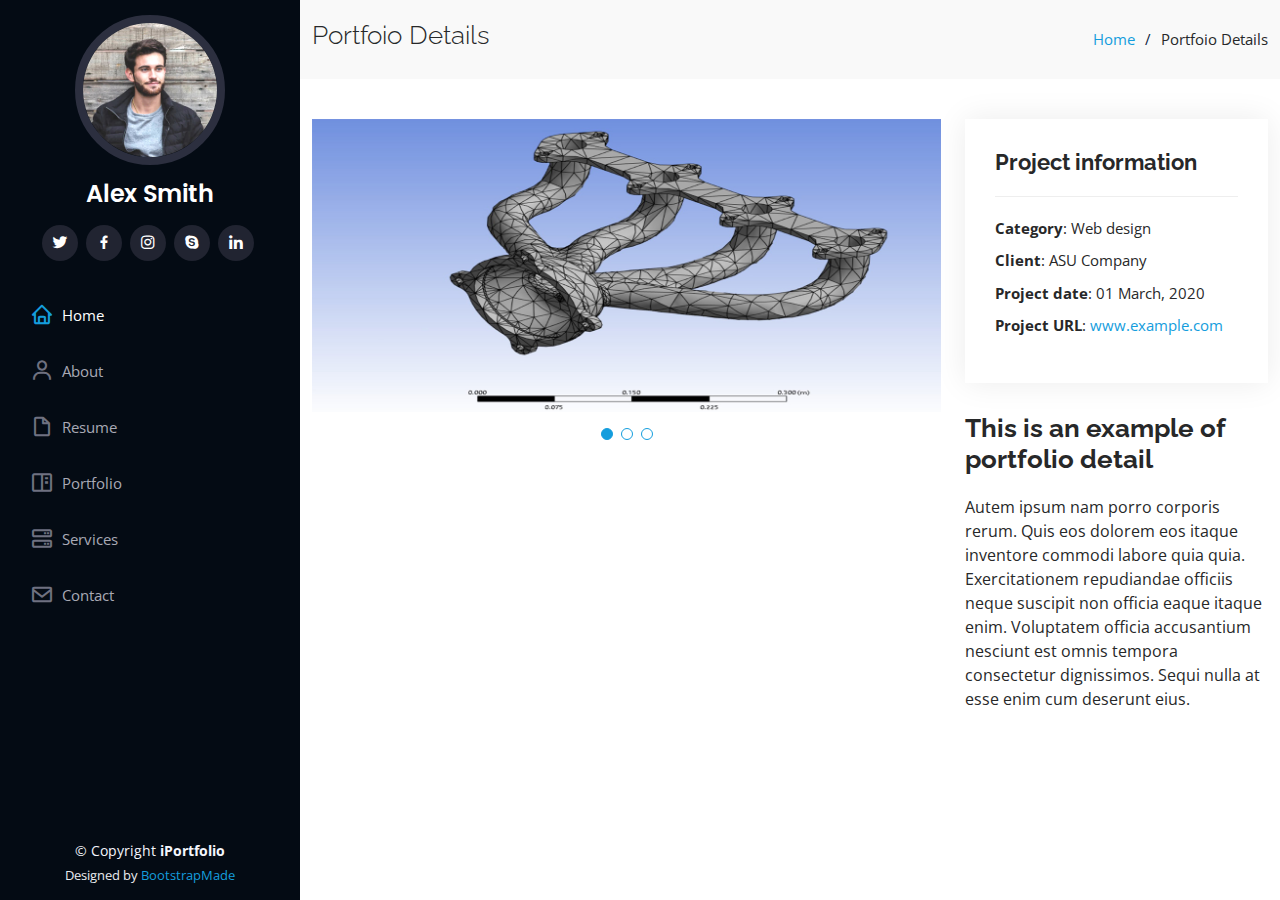
<file: exhaust-manifold-ansys-details.html>
<!DOCTYPE html>
<html lang="en">

<head>
  <meta charset="utf-8">
  <meta content="width=device-width, initial-scale=1.0" name="viewport">

  <title>Portfolio Details - iPortfolio Bootstrap Template</title>
  <meta content="" name="description">
  <meta content="" name="keywords">

  <!-- Favicons -->
  <link href="assets/img/favicon.png" rel="icon">
  <link href="assets/img/apple-touch-icon.png" rel="apple-touch-icon">

  <!-- Google Fonts -->
  <link href="https://fonts.googleapis.com/css?family=Open+Sans:300,300i,400,400i,600,600i,700,700i|Raleway:300,300i,400,400i,500,500i,600,600i,700,700i|Poppins:300,300i,400,400i,500,500i,600,600i,700,700i" rel="stylesheet">

  <!-- Vendor CSS Files -->
  <link href="assets/vendor/aos/aos.css" rel="stylesheet">
  <link href="assets/vendor/bootstrap/css/bootstrap.min.css" rel="stylesheet">
  <link href="assets/vendor/bootstrap-icons/bootstrap-icons.css" rel="stylesheet">
  <link href="assets/vendor/boxicons/css/boxicons.min.css" rel="stylesheet">
  <link href="assets/vendor/glightbox/css/glightbox.min.css" rel="stylesheet">
  <link href="assets/vendor/swiper/swiper-bundle.min.css" rel="stylesheet">

  <!-- Template Main CSS File -->
  <link href="assets/css/style.css" rel="stylesheet">

  <!-- =======================================================
  * Template Name: iPortfolio - v3.10.0
  * Template URL: https://bootstrapmade.com/iportfolio-bootstrap-portfolio-websites-template/
  * Author: BootstrapMade.com
  * License: https://bootstrapmade.com/license/
  ======================================================== -->
</head>

<body>

  <!-- ======= Mobile nav toggle button ======= -->
  <i class="bi bi-list mobile-nav-toggle d-xl-none"></i>

  <!-- ======= Header ======= -->
  <header id="header">
    <div class="d-flex flex-column">

      <div class="profile">
        <img src="assets/img/profile-img.jpg" alt="" class="img-fluid rounded-circle">
        <h1 class="text-light"><a href="index.html">Alex Smith</a></h1>
        <div class="social-links mt-3 text-center">
          <a href="#" class="twitter"><i class="bx bxl-twitter"></i></a>
          <a href="#" class="facebook"><i class="bx bxl-facebook"></i></a>
          <a href="#" class="instagram"><i class="bx bxl-instagram"></i></a>
          <a href="#" class="google-plus"><i class="bx bxl-skype"></i></a>
          <a href="#" class="linkedin"><i class="bx bxl-linkedin"></i></a>
        </div>
      </div>

      <nav id="navbar" class="nav-menu navbar">
        <ul>
          <li><a href="#hero" class="nav-link scrollto active"><i class="bx bx-home"></i> <span>Home</span></a></li>
          <li><a href="#about" class="nav-link scrollto"><i class="bx bx-user"></i> <span>About</span></a></li>
          <li><a href="#resume" class="nav-link scrollto"><i class="bx bx-file-blank"></i> <span>Resume</span></a></li>
          <li><a href="#portfolio" class="nav-link scrollto"><i class="bx bx-book-content"></i> <span>Portfolio</span></a></li>
          <li><a href="#services" class="nav-link scrollto"><i class="bx bx-server"></i> <span>Services</span></a></li>
          <li><a href="#contact" class="nav-link scrollto"><i class="bx bx-envelope"></i> <span>Contact</span></a></li>
        </ul>
      </nav><!-- .nav-menu -->
    </div>
  </header><!-- End Header -->

  <main id="main">

    <!-- ======= Breadcrumbs ======= -->
    <section id="breadcrumbs" class="breadcrumbs">
      <div class="container">

        <div class="d-flex justify-content-between align-items-center">
          <h2>Portfoio Details</h2>
          <ol>
            <li><a href="index.html">Home</a></li>
            <li>Portfoio Details</li>
          </ol>
        </div>

      </div>
    </section><!-- End Breadcrumbs -->

    <!-- ======= Portfolio Details Section ======= -->
    <section id="portfolio-details" class="portfolio-details">
      <div class="container">

        <div class="row gy-4">

          <div class="col-lg-8">
            <div class="portfolio-details-slider swiper">
              <div class="swiper-wrapper align-items-center">

                <div class="swiper-slide">
                  <img src="assets/img/portfolio/Exhaust Manifold Ansys Details 1.jpg" alt="">
                </div>

                <div class="swiper-slide">
                  <img src="assets/img/portfolio/Exhaust Manifold Ansys Details 2.jpg" alt="">
                </div>

                <div class="swiper-slide">
                  <img src="assets/img/portfolio/Exhaust Manifold Ansys Details 3.jpg" alt="">
                </div>

              </div>
              <div class="swiper-pagination"></div>
            </div>
          </div>

          <div class="col-lg-4">
            <div class="portfolio-info">
              <h3>Project information</h3>
              <ul>
                <li><strong>Category</strong>: Web design</li>
                <li><strong>Client</strong>: ASU Company</li>
                <li><strong>Project date</strong>: 01 March, 2020</li>
                <li><strong>Project URL</strong>: <a href="#">www.example.com</a></li>
              </ul>
            </div>
            <div class="portfolio-description">
              <h2>This is an example of portfolio detail</h2>
              <p>
                Autem ipsum nam porro corporis rerum. Quis eos dolorem eos itaque inventore commodi labore quia quia. Exercitationem repudiandae officiis neque suscipit non officia eaque itaque enim. Voluptatem officia accusantium nesciunt est omnis tempora consectetur dignissimos. Sequi nulla at esse enim cum deserunt eius.
              </p>
            </div>
          </div>

        </div>

      </div>
    </section><!-- End Portfolio Details Section -->

  </main><!-- End #main -->

  <!-- ======= Footer ======= -->
  <footer id="footer">
    <div class="container">
      <div class="copyright">
        &copy; Copyright <strong><span>iPortfolio</span></strong>
      </div>
      <div class="credits">
        <!-- All the links in the footer should remain intact. -->
        <!-- You can delete the links only if you purchased the pro version. -->
        <!-- Licensing information: https://bootstrapmade.com/license/ -->
        <!-- Purchase the pro version with working PHP/AJAX contact form: https://bootstrapmade.com/iportfolio-bootstrap-portfolio-websites-template/ -->
        Designed by <a href="https://bootstrapmade.com/">BootstrapMade</a>
      </div>
    </div>
  </footer><!-- End  Footer -->

  <a href="#" class="back-to-top d-flex align-items-center justify-content-center"><i class="bi bi-arrow-up-short"></i></a>

  <!-- Vendor JS Files -->
  <script src="assets/vendor/purecounter/purecounter_vanilla.js"></script>
  <script src="assets/vendor/aos/aos.js"></script>
  <script src="assets/vendor/bootstrap/js/bootstrap.bundle.min.js"></script>
  <script src="assets/vendor/glightbox/js/glightbox.min.js"></script>
  <script src="assets/vendor/isotope-layout/isotope.pkgd.min.js"></script>
  <script src="assets/vendor/swiper/swiper-bundle.min.js"></script>
  <script src="assets/vendor/typed.js/typed.min.js"></script>
  <script src="assets/vendor/waypoints/noframework.waypoints.js"></script>
  <script src="assets/vendor/php-email-form/validate.js"></script>

  <!-- Template Main JS File -->
  <script src="assets/js/main.js"></script>

</body>

</html>
</file>
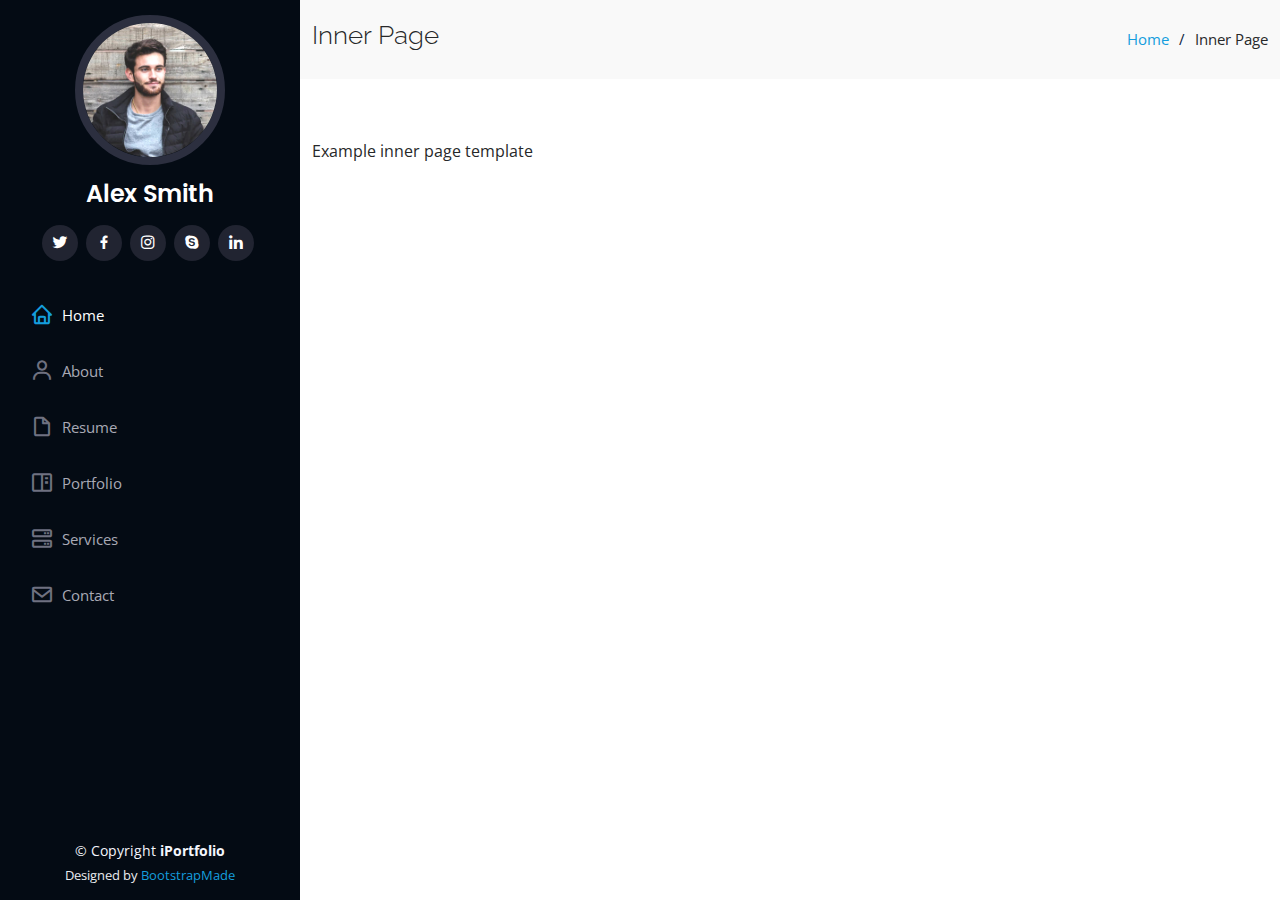
<file: inner-page.html>
<!DOCTYPE html>
<html lang="en">

<head>
  <meta charset="utf-8">
  <meta content="width=device-width, initial-scale=1.0" name="viewport">

  <title>Inner Page - iPortfolio Bootstrap Template</title>
  <meta content="" name="description">
  <meta content="" name="keywords">

  <!-- Favicons -->
  <link href="assets/img/favicon.png" rel="icon">
  <link href="assets/img/apple-touch-icon.png" rel="apple-touch-icon">

  <!-- Google Fonts -->
  <link href="https://fonts.googleapis.com/css?family=Open+Sans:300,300i,400,400i,600,600i,700,700i|Raleway:300,300i,400,400i,500,500i,600,600i,700,700i|Poppins:300,300i,400,400i,500,500i,600,600i,700,700i" rel="stylesheet">

  <!-- Vendor CSS Files -->
  <link href="assets/vendor/aos/aos.css" rel="stylesheet">
  <link href="assets/vendor/bootstrap/css/bootstrap.min.css" rel="stylesheet">
  <link href="assets/vendor/bootstrap-icons/bootstrap-icons.css" rel="stylesheet">
  <link href="assets/vendor/boxicons/css/boxicons.min.css" rel="stylesheet">
  <link href="assets/vendor/glightbox/css/glightbox.min.css" rel="stylesheet">
  <link href="assets/vendor/swiper/swiper-bundle.min.css" rel="stylesheet">

  <!-- Template Main CSS File -->
  <link href="assets/css/style.css" rel="stylesheet">

  <!-- =======================================================
  * Template Name: iPortfolio - v3.10.0
  * Template URL: https://bootstrapmade.com/iportfolio-bootstrap-portfolio-websites-template/
  * Author: BootstrapMade.com
  * License: https://bootstrapmade.com/license/
  ======================================================== -->
</head>

<body>

  <!-- ======= Mobile nav toggle button ======= -->
  <i class="bi bi-list mobile-nav-toggle d-xl-none"></i>

  <!-- ======= Header ======= -->
  <header id="header">
    <div class="d-flex flex-column">

      <div class="profile">
        <img src="assets/img/profile-img.jpg" alt="" class="img-fluid rounded-circle">
        <h1 class="text-light"><a href="index.html">Alex Smith</a></h1>
        <div class="social-links mt-3 text-center">
          <a href="#" class="twitter"><i class="bx bxl-twitter"></i></a>
          <a href="#" class="facebook"><i class="bx bxl-facebook"></i></a>
          <a href="#" class="instagram"><i class="bx bxl-instagram"></i></a>
          <a href="#" class="google-plus"><i class="bx bxl-skype"></i></a>
          <a href="#" class="linkedin"><i class="bx bxl-linkedin"></i></a>
        </div>
      </div>

      <nav id="navbar" class="nav-menu navbar">
        <ul>
          <li><a href="#hero" class="nav-link scrollto active"><i class="bx bx-home"></i> <span>Home</span></a></li>
          <li><a href="#about" class="nav-link scrollto"><i class="bx bx-user"></i> <span>About</span></a></li>
          <li><a href="#resume" class="nav-link scrollto"><i class="bx bx-file-blank"></i> <span>Resume</span></a></li>
          <li><a href="#portfolio" class="nav-link scrollto"><i class="bx bx-book-content"></i> <span>Portfolio</span></a></li>
          <li><a href="#services" class="nav-link scrollto"><i class="bx bx-server"></i> <span>Services</span></a></li>
          <li><a href="#contact" class="nav-link scrollto"><i class="bx bx-envelope"></i> <span>Contact</span></a></li>
        </ul>
      </nav><!-- .nav-menu -->
    </div>
  </header><!-- End Header -->

  <main id="main">

    <!-- ======= Breadcrumbs ======= -->
    <section class="breadcrumbs">
      <div class="container">

        <div class="d-flex justify-content-between align-items-center">
          <h2>Inner Page</h2>
          <ol>
            <li><a href="index.html">Home</a></li>
            <li>Inner Page</li>
          </ol>
        </div>

      </div>
    </section><!-- End Breadcrumbs -->

    <section class="inner-page">
      <div class="container">
        <p>
          Example inner page template
        </p>
      </div>
    </section>

  </main><!-- End #main -->

  <!-- ======= Footer ======= -->
  <footer id="footer">
    <div class="container">
      <div class="copyright">
        &copy; Copyright <strong><span>iPortfolio</span></strong>
      </div>
      <div class="credits">
        <!-- All the links in the footer should remain intact. -->
        <!-- You can delete the links only if you purchased the pro version. -->
        <!-- Licensing information: https://bootstrapmade.com/license/ -->
        <!-- Purchase the pro version with working PHP/AJAX contact form: https://bootstrapmade.com/iportfolio-bootstrap-portfolio-websites-template/ -->
        Designed by <a href="https://bootstrapmade.com/">BootstrapMade</a>
      </div>
    </div>
  </footer><!-- End  Footer -->

  <a href="#" class="back-to-top d-flex align-items-center justify-content-center"><i class="bi bi-arrow-up-short"></i></a>

  <!-- Vendor JS Files -->
  <script src="assets/vendor/purecounter/purecounter_vanilla.js"></script>
  <script src="assets/vendor/aos/aos.js"></script>
  <script src="assets/vendor/bootstrap/js/bootstrap.bundle.min.js"></script>
  <script src="assets/vendor/glightbox/js/glightbox.min.js"></script>
  <script src="assets/vendor/isotope-layout/isotope.pkgd.min.js"></script>
  <script src="assets/vendor/swiper/swiper-bundle.min.js"></script>
  <script src="assets/vendor/typed.js/typed.min.js"></script>
  <script src="assets/vendor/waypoints/noframework.waypoints.js"></script>
  <script src="assets/vendor/php-email-form/validate.js"></script>

  <!-- Template Main JS File -->
  <script src="assets/js/main.js"></script>

</body>

</html>
</file>
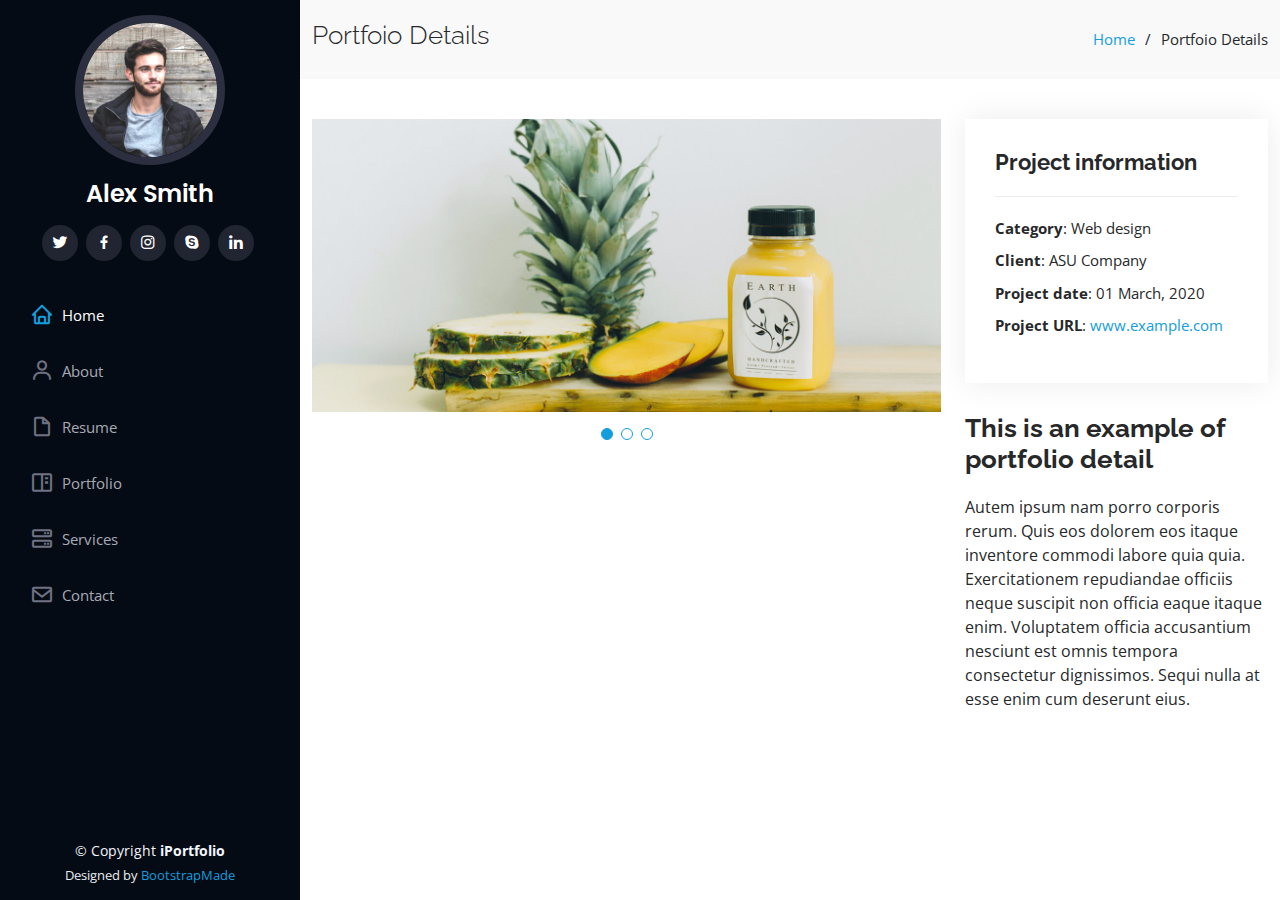
<file: portfolio-details.html>
<!DOCTYPE html>
<html lang="en">

<head>
  <meta charset="utf-8">
  <meta content="width=device-width, initial-scale=1.0" name="viewport">

  <title>Portfolio Details - iPortfolio Bootstrap Template</title>
  <meta content="" name="description">
  <meta content="" name="keywords">

  <!-- Favicons -->
  <link href="assets/img/favicon.png" rel="icon">
  <link href="assets/img/apple-touch-icon.png" rel="apple-touch-icon">

  <!-- Google Fonts -->
  <link href="https://fonts.googleapis.com/css?family=Open+Sans:300,300i,400,400i,600,600i,700,700i|Raleway:300,300i,400,400i,500,500i,600,600i,700,700i|Poppins:300,300i,400,400i,500,500i,600,600i,700,700i" rel="stylesheet">

  <!-- Vendor CSS Files -->
  <link href="assets/vendor/aos/aos.css" rel="stylesheet">
  <link href="assets/vendor/bootstrap/css/bootstrap.min.css" rel="stylesheet">
  <link href="assets/vendor/bootstrap-icons/bootstrap-icons.css" rel="stylesheet">
  <link href="assets/vendor/boxicons/css/boxicons.min.css" rel="stylesheet">
  <link href="assets/vendor/glightbox/css/glightbox.min.css" rel="stylesheet">
  <link href="assets/vendor/swiper/swiper-bundle.min.css" rel="stylesheet">

  <!-- Template Main CSS File -->
  <link href="assets/css/style.css" rel="stylesheet">

  <!-- =======================================================
  * Template Name: iPortfolio - v3.10.0
  * Template URL: https://bootstrapmade.com/iportfolio-bootstrap-portfolio-websites-template/
  * Author: BootstrapMade.com
  * License: https://bootstrapmade.com/license/
  ======================================================== -->
</head>

<body>

  <!-- ======= Mobile nav toggle button ======= -->
  <i class="bi bi-list mobile-nav-toggle d-xl-none"></i>

  <!-- ======= Header ======= -->
  <header id="header">
    <div class="d-flex flex-column">

      <div class="profile">
        <img src="assets/img/profile-img.jpg" alt="" class="img-fluid rounded-circle">
        <h1 class="text-light"><a href="index.html">Alex Smith</a></h1>
        <div class="social-links mt-3 text-center">
          <a href="#" class="twitter"><i class="bx bxl-twitter"></i></a>
          <a href="#" class="facebook"><i class="bx bxl-facebook"></i></a>
          <a href="#" class="instagram"><i class="bx bxl-instagram"></i></a>
          <a href="#" class="google-plus"><i class="bx bxl-skype"></i></a>
          <a href="#" class="linkedin"><i class="bx bxl-linkedin"></i></a>
        </div>
      </div>

      <nav id="navbar" class="nav-menu navbar">
        <ul>
          <li><a href="#hero" class="nav-link scrollto active"><i class="bx bx-home"></i> <span>Home</span></a></li>
          <li><a href="#about" class="nav-link scrollto"><i class="bx bx-user"></i> <span>About</span></a></li>
          <li><a href="#resume" class="nav-link scrollto"><i class="bx bx-file-blank"></i> <span>Resume</span></a></li>
          <li><a href="#portfolio" class="nav-link scrollto"><i class="bx bx-book-content"></i> <span>Portfolio</span></a></li>
          <li><a href="#services" class="nav-link scrollto"><i class="bx bx-server"></i> <span>Services</span></a></li>
          <li><a href="#contact" class="nav-link scrollto"><i class="bx bx-envelope"></i> <span>Contact</span></a></li>
        </ul>
      </nav><!-- .nav-menu -->
    </div>
  </header><!-- End Header -->

  <main id="main">

    <!-- ======= Breadcrumbs ======= -->
    <section id="breadcrumbs" class="breadcrumbs">
      <div class="container">

        <div class="d-flex justify-content-between align-items-center">
          <h2>Portfoio Details</h2>
          <ol>
            <li><a href="index.html">Home</a></li>
            <li>Portfoio Details</li>
          </ol>
        </div>

      </div>
    </section><!-- End Breadcrumbs -->

    <!-- ======= Portfolio Details Section ======= -->
    <section id="portfolio-details" class="portfolio-details">
      <div class="container">

        <div class="row gy-4">

          <div class="col-lg-8">
            <div class="portfolio-details-slider swiper">
              <div class="swiper-wrapper align-items-center">

                <div class="swiper-slide">
                  <img src="assets/img/portfolio/portfolio-details-1.jpg" alt="">
                </div>

                <div class="swiper-slide">
                  <img src="assets/img/portfolio/portfolio-details-2.jpg" alt="">
                </div>

                <div class="swiper-slide">
                  <img src="assets/img/portfolio/portfolio-details-3.jpg" alt="">
                </div>

              </div>
              <div class="swiper-pagination"></div>
            </div>
          </div>

          <div class="col-lg-4">
            <div class="portfolio-info">
              <h3>Project information</h3>
              <ul>
                <li><strong>Category</strong>: Web design</li>
                <li><strong>Client</strong>: ASU Company</li>
                <li><strong>Project date</strong>: 01 March, 2020</li>
                <li><strong>Project URL</strong>: <a href="#">www.example.com</a></li>
              </ul>
            </div>
            <div class="portfolio-description">
              <h2>This is an example of portfolio detail</h2>
              <p>
                Autem ipsum nam porro corporis rerum. Quis eos dolorem eos itaque inventore commodi labore quia quia. Exercitationem repudiandae officiis neque suscipit non officia eaque itaque enim. Voluptatem officia accusantium nesciunt est omnis tempora consectetur dignissimos. Sequi nulla at esse enim cum deserunt eius.
              </p>
            </div>
          </div>

        </div>

      </div>
    </section><!-- End Portfolio Details Section -->

  </main><!-- End #main -->

  <!-- ======= Footer ======= -->
  <footer id="footer">
    <div class="container">
      <div class="copyright">
        &copy; Copyright <strong><span>iPortfolio</span></strong>
      </div>
      <div class="credits">
        <!-- All the links in the footer should remain intact. -->
        <!-- You can delete the links only if you purchased the pro version. -->
        <!-- Licensing information: https://bootstrapmade.com/license/ -->
        <!-- Purchase the pro version with working PHP/AJAX contact form: https://bootstrapmade.com/iportfolio-bootstrap-portfolio-websites-template/ -->
        Designed by <a href="https://bootstrapmade.com/">BootstrapMade</a>
      </div>
    </div>
  </footer><!-- End  Footer -->

  <a href="#" class="back-to-top d-flex align-items-center justify-content-center"><i class="bi bi-arrow-up-short"></i></a>

  <!-- Vendor JS Files -->
  <script src="assets/vendor/purecounter/purecounter_vanilla.js"></script>
  <script src="assets/vendor/aos/aos.js"></script>
  <script src="assets/vendor/bootstrap/js/bootstrap.bundle.min.js"></script>
  <script src="assets/vendor/glightbox/js/glightbox.min.js"></script>
  <script src="assets/vendor/isotope-layout/isotope.pkgd.min.js"></script>
  <script src="assets/vendor/swiper/swiper-bundle.min.js"></script>
  <script src="assets/vendor/typed.js/typed.min.js"></script>
  <script src="assets/vendor/waypoints/noframework.waypoints.js"></script>
  <script src="assets/vendor/php-email-form/validate.js"></script>

  <!-- Template Main JS File -->
  <script src="assets/js/main.js"></script>

</body>

</html>
</file>
<file: assets/css/style.css>
/**
* Template Name: iPortfolio - v3.10.0
* Template URL: https://bootstrapmade.com/iportfolio-bootstrap-portfolio-websites-template/
* Author: BootstrapMade.com
* License: https://bootstrapmade.com/license/
*/

/*--------------------------------------------------------------
# General
--------------------------------------------------------------*/
body {
  font-family: "Open Sans", sans-serif;
  color: #272829;
}

a {
  color: #149ddd;
  text-decoration: none;
}

a:hover {
  color: #37b3ed;
  text-decoration: none;
}

h1,
h2,
h3,
h4,
h5,
h6 {
  font-family: "Raleway", sans-serif;
}

/*--------------------------------------------------------------
# Back to top button
--------------------------------------------------------------*/
.back-to-top {
  position: fixed;
  visibility: hidden;
  opacity: 0;
  right: 15px;
  bottom: 15px;
  z-index: 996;
  background: #149ddd;
  width: 40px;
  height: 40px;
  border-radius: 50px;
  transition: all 0.4s;
}

.back-to-top i {
  font-size: 28px;
  color: #fff;
  line-height: 0;
}

.back-to-top:hover {
  background: #2eafec;
  color: #fff;
}

.back-to-top.active {
  visibility: visible;
  opacity: 1;
}

/*--------------------------------------------------------------
# Header
--------------------------------------------------------------*/
#header {
  position: fixed;
  top: 0;
  left: 0;
  bottom: 0;
  width: 300px;
  transition: all ease-in-out 0.5s;
  z-index: 9997;
  transition: all 0.5s;
  padding: 0 15px;
  background: #040b14;
  overflow-y: auto;
}

#header .profile img {
  margin: 15px auto;
  display: block;
  width: 150px;
  height: 150px;
  object-fit: cover;
  border: 8px solid #2c2f3f;
}

#header .profile h1 {
  font-size: 24px;
  margin: 0;
  padding: 0;
  font-weight: 600;
  -moz-text-align-last: center;
  text-align-last: center;
  font-family: "Poppins", sans-serif;
}

#header .profile h1 a,
#header .profile h1 a:hover {
  color: #fff;
  text-decoration: none;
}

#header .profile .social-links a {
  font-size: 18px;
  display: inline-block;
  background: #212431;
  color: #fff;
  line-height: 1;
  padding: 8px 0;
  margin-right: 4px;
  border-radius: 50%;
  text-align: center;
  width: 36px;
  height: 36px;
  transition: 0.3s;
}

#header .profile .social-links a:hover {
  background: #149ddd;
  color: #fff;
  text-decoration: none;
}

#main {
  margin-left: 300px;
}

@media (max-width: 1199px) {
  #header {
    left: -300px;
  }

  #main {
    margin-left: 0;
  }
}

/*--------------------------------------------------------------
# Navigation Menu
--------------------------------------------------------------*/
/* Desktop Navigation */
.nav-menu {
  padding: 30px 0 0 0;
}

.nav-menu * {
  margin: 0;
  padding: 0;
  list-style: none;
}

.nav-menu>ul>li {
  position: relative;
  white-space: nowrap;
}

.nav-menu a,
.nav-menu a:focus {
  display: flex;
  align-items: center;
  color: #a8a9b4;
  padding: 12px 15px;
  margin-bottom: 8px;
  transition: 0.3s;
  font-size: 15px;
}

.nav-menu a i,
.nav-menu a:focus i {
  font-size: 24px;
  padding-right: 8px;
  color: #6f7180;
}

.nav-menu a:hover,
.nav-menu .active,
.nav-menu .active:focus,
.nav-menu li:hover>a {
  text-decoration: none;
  color: #fff;
}

.nav-menu a:hover i,
.nav-menu .active i,
.nav-menu .active:focus i,
.nav-menu li:hover>a i {
  color: #149ddd;
}

/* Mobile Navigation */
.mobile-nav-toggle {
  position: fixed;
  right: 15px;
  top: 15px;
  z-index: 9998;
  border: 0;
  font-size: 24px;
  transition: all 0.4s;
  outline: none !important;
  background-color: #149ddd;
  color: #fff;
  width: 40px;
  height: 40px;
  display: inline-flex;
  align-items: center;
  justify-content: center;
  line-height: 0;
  border-radius: 50px;
  cursor: pointer;
}

.mobile-nav-active {
  overflow: hidden;
}

.mobile-nav-active #header {
  left: 0;
}

/*--------------------------------------------------------------
# Hero Section
--------------------------------------------------------------*/
#hero {
  width: 100%;
  height: 100vh;
  background: url("../img/new_background.png") top center;
  background-size: cover;
}

#hero:before {
  content: "";
  background: rgba(5, 13, 24, 0.3);
  position: absolute;
  bottom: 0;
  top: 0;
  left: 0;
  right: 0;
  z-index: 1;
}

#hero .hero-container {
  position: relative;
  z-index: 2;
  min-width: 300px;
}

#hero h1 {
  margin: 0 0 10px 0;
  font-size: 64px;
  font-weight: 700;
  line-height: 56px;
  color: #fff;
}

#hero p {
  color: #fff;
  margin-bottom: 50px;
  font-size: 26px;
  font-family: "Poppins", sans-serif;
}

#hero p span {
  color: #fff;
  padding-bottom: 4px;
  letter-spacing: 1px;
  border-bottom: 3px solid #149ddd;
}

#hero .logo-container {
  position: absolute;
  top: 10px;
  right: 10px;
  width: auto;
  height: 20%;
}

@media (min-width: 1024px) {
  #hero {
    background-attachment: fixed;
  }
}

@media (max-width: 768px) {
  #hero h1 {
    font-size: 28px;
    line-height: 36px;
  }

  #hero h2 {
    font-size: 18px;
    line-height: 24px;
    margin-bottom: 30px;
  }
}

/*--------------------------------------------------------------
# Sections General
--------------------------------------------------------------*/
section {
  padding: 60px 0;
  overflow: hidden;
}

.section-bg {
  background: #f5f8fd;
}

.section-title {
  padding-bottom: 30px;
}

.section-title h2 {
  font-size: 32px;
  font-weight: bold;
  margin-bottom: 20px;
  padding-bottom: 20px;
  position: relative;
  color: #173b6c;
}

.section-title h2::after {
  content: "";
  position: absolute;
  display: block;
  width: 50px;
  height: 3px;
  background: #149ddd;
  bottom: 0;
  left: 0;
}

.section-title p {
  margin-bottom: 0;
}

/*--------------------------------------------------------------
# About
--------------------------------------------------------------*/
.about .content h3 {
  font-weight: 700;
  font-size: 26px;
  color: #173b6c;
  margin-bottom: 0px;
  padding: 0px;
}

.about .content ul {
  list-style: none;
  margin-bottom: 0px;
  padding: 0px;
}

.about .content ul li {
  margin-bottom: 0px;
  display: flex;
  align-items: center;
}

.about .content ul strong {
  margin-right: 10px;
}

.about .content ul i {
  font-size: 16px;
  margin-right: 5px;
  color: #149ddd;
  line-height: 0;
}
.img-fluid {
  width: 90%;
  height: 100%;
  object-fit: cover;
  margin-bottom: 0%;
  padding: 0;
}

.about .content p:last-child {
  margin-bottom: 0;
}

/*--------------------------------------------------------------
# Facts
--------------------------------------------------------------*/
.facts {
  padding-bottom: 30px;
}

.facts .count-box {
  padding: 30px;
  width: 100%;
}

.facts .count-box i {
  display: block;
  font-size: 44px;
  color: #149ddd;
  float: left;
  line-height: 0;
}

.facts .count-box span {
  font-size: 48px;
  line-height: 40px;
  display: block;
  font-weight: 700;
  color: #050d18;
  margin-left: 60px;
}

.facts .count-box p {
  padding: 15px 0 0 0;
  margin: 0 0 0 60px;
  font-family: "Raleway", sans-serif;
  font-size: 14px;
  color: #122f57;
}

.facts .count-box a {
  font-weight: 600;
  display: block;
  margin-top: 20px;
  color: #122f57;
  font-size: 15px;
  font-family: "Poppins", sans-serif;
  transition: ease-in-out 0.3s;
}

.facts .count-box a:hover {
  color: #1f5297;
}

/*--------------------------------------------------------------
# Akills
--------------------------------------------------------------*/
.skills .progress {
  height: 60px;
  display: block;
  background: none;
  border-radius: 0;
}

.skills .progress .skill {
  padding: 0;
  margin: 0 0 6px 0;
  text-transform: uppercase;
  display: block;
  font-weight: 600;
  font-family: "Poppins", sans-serif;
  color: #050d18;
}

.skills .progress .skill .val {
  float: right;
  font-style: normal;
}

.skills .progress-bar-wrap {
  background: #dce8f8;
  height: 10px;
}

.skills .progress-bar {
  width: 1px;
  height: 10px;
  transition: 0.9s;
  background-color: #149ddd;
}

/*--------------------------------------------------------------
# Resume
--------------------------------------------------------------*/
.resume .resume-title {
  font-size: 26px;
  font-weight: 700;
  margin-top: 20px;
  margin-bottom: 20px;
  color: #050d18;
}

.resume .resume-item {
  padding: 0 0 20px 20px;
  margin-top: -2px;
  border-left: 2px solid #1f5297;
  position: relative;
}

.resume .resume-item h4 {
  line-height: 18px;
  font-size: 18px;
  font-weight: 600;
  text-transform: uppercase;
  font-family: "Poppins", sans-serif;
  color: #050d18;
  margin-bottom: 10px;
}

.resume .resume-item h5 {
  font-size: 16px;
  background: #e4edf9;
  padding: 5px 15px;
  display: inline-block;
  font-weight: 600;
  margin-bottom: 10px;
}

.resume .resume-item ul {
  padding-left: 20px;
}

.resume .resume-item ul li {
  padding-bottom: 10px;
}

.resume .resume-item:last-child {
  padding-bottom: 0;
}

.resume .resume-item::before {
  content: "";
  position: absolute;
  width: 16px;
  height: 16px;
  border-radius: 50px;
  left: -9px;
  top: 0;
  background: #fff;
  border: 2px solid #1f5297;
}

/*--------------------------------------------------------------
# Portfolio
--------------------------------------------------------------*/
.portfolio .portfolio-item {
  margin-bottom: 30px;
}

.portfolio #portfolio-flters {
  padding: 0;
  margin: 0 auto 35px auto;
  list-style: none;
  text-align: center;
  background: #fff;
  border-radius: 50px;
  padding: 2px 15px;
}

.portfolio #portfolio-flters li {
  cursor: pointer;
  display: inline-block;
  padding: 10px 15px 8px 15px;
  font-size: 14px;
  font-weight: 600;
  line-height: 1;
  text-transform: uppercase;
  color: #272829;
  margin-bottom: 5px;
  transition: all 0.3s ease-in-out;
}

.portfolio #portfolio-flters li:hover,
.portfolio #portfolio-flters li.filter-active {
  color: #149ddd;
}

.portfolio #portfolio-flters li:last-child {
  margin-right: 0;
}

.portfolio .portfolio-wrap {
  transition: 0.3s;
  position: relative;
  overflow: hidden;
  z-index: 1;
}

.portfolio .portfolio-wrap::before {
  content: "";
  background: rgba(255, 255, 255, 0.5);
  position: absolute;
  left: 0;
  right: 0;
  top: 0;
  bottom: 0;
  transition: all ease-in-out 0.3s;
  z-index: 2;
  opacity: 0;
}

.portfolio .portfolio-wrap .portfolio-links {
  opacity: 1;
  left: 0;
  right: 0;
  bottom: -60px;
  z-index: 3;
  position: absolute;
  transition: all ease-in-out 0.3s;
  display: flex;
  justify-content: center;
}

.portfolio .portfolio-wrap .portfolio-links a {
  color: #fff;
  font-size: 28px;
  text-align: center;
  background: rgba(20, 157, 221, 0.75);
  transition: 0.3s;
  width: 50%;
}

.portfolio .portfolio-wrap .portfolio-links a:hover {
  background: rgba(20, 157, 221, 0.95);
}

.portfolio .portfolio-wrap .portfolio-links a+a {
  border-left: 1px solid #37b3ed;
}

.portfolio .portfolio-wrap:hover::before {
  top: 0;
  left: 0;
  right: 0;
  bottom: 0;
  opacity: 1;
}

.portfolio .portfolio-wrap:hover .portfolio-links {
  opacity: 1;
  bottom: 0;
}

/*--------------------------------------------------------------
# Portfolio Details
--------------------------------------------------------------*/
.portfolio-details {
  padding-top: 40px;
}

.portfolio-details .portfolio-details-slider img {
  width: 100%;
}

.portfolio-details .portfolio-details-slider .swiper-pagination {
  margin-top: 20px;
  position: relative;
}

.portfolio-details .portfolio-details-slider .swiper-pagination .swiper-pagination-bullet {
  width: 12px;
  height: 12px;
  background-color: #fff;
  opacity: 1;
  border: 1px solid #149ddd;
}

.portfolio-details .portfolio-details-slider .swiper-pagination .swiper-pagination-bullet-active {
  background-color: #149ddd;
}

.portfolio-details .portfolio-info {
  padding: 30px;
  box-shadow: 0px 0 30px rgba(5, 13, 24, 0.08);
}

.portfolio-details .portfolio-info h3 {
  font-size: 22px;
  font-weight: 700;
  margin-bottom: 20px;
  padding-bottom: 20px;
  border-bottom: 1px solid #eee;
}

.portfolio-details .portfolio-info ul {
  list-style: none;
  padding: 0;
  font-size: 15px;
}

.portfolio-details .portfolio-info ul li+li {
  margin-top: 10px;
}

.portfolio-details .portfolio-description {
  padding-top: 30px;
}

.portfolio-details .portfolio-description h2 {
  font-size: 26px;
  font-weight: 700;
  margin-bottom: 20px;
}

.portfolio-details .portfolio-description p {
  padding: 0;
}

/*--------------------------------------------------------------
# Services
--------------------------------------------------------------*/
.services .icon-box {
  margin-bottom: 20px;
}

.services .icon {
  float: left;
  display: flex;
  align-items: center;
  justify-content: center;
  width: 54px;
  height: 54px;
  background: #149ddd;
  border-radius: 50%;
  transition: 0.5s;
  margin-right: 10px;
  border: 1px solid #149ddd;
}

.services .icon i {
  color: #fff;
  font-size: 24px;
  line-height: 0;
}

.services .icon-box:hover .icon {
  background: #fff;
}

.services .icon-box:hover .icon i {
  color: #149ddd;
}

.services .title {
  margin-left: 80px;
  font-weight: 700;
  margin-bottom: 15px;
  font-size: 18px;
  text-align: left;
  margin-top: 20px;
}


.services .title a {
  text-align: center;
  color: #343a40;
}

.services .title a:hover {
  color: #149ddd;
}

.services .description {
  margin-left: 80px;
  line-height: 24px;
  font-size: 14px;
}

/*--------------------------------------------------------------
# Testimonials
--------------------------------------------------------------*/
.testimonials .testimonials-carousel,
.testimonials .testimonials-slider {
  overflow: hidden;
}

.testimonials .testimonial-item {
  box-sizing: content-box;
  text-align: center;
  min-height: 320px;
}

.testimonials .testimonial-item .testimonial-img {
  width: 90px;
  border-radius: 50%;
  margin: 0 auto;
}

.testimonials .testimonial-item h3 {
  font-size: 18px;
  font-weight: bold;
  margin: 10px 0 5px 0;
  color: #111;
}

.testimonials .testimonial-item h4 {
  font-size: 14px;
  color: #999;
  margin: 0;
}

.testimonials .testimonial-item .quote-icon-left,
.testimonials .testimonial-item .quote-icon-right {
  color: #c3e8fa;
  font-size: 26px;
}

.testimonials .testimonial-item .quote-icon-left {
  display: inline-block;
  left: -5px;
  position: relative;
}

.testimonials .testimonial-item .quote-icon-right {
  display: inline-block;
  right: -5px;
  position: relative;
  top: 10px;
}

.testimonials .testimonial-item p {
  font-style: italic;
  margin: 0 15px 15px 15px;
  padding: 20px;
  background: #fff;
  position: relative;
  margin-bottom: 35px;
  border-radius: 6px;
  box-shadow: 0px 2px 15px rgba(0, 0, 0, 0.1);
}

.testimonials .testimonial-item p::after {
  content: "";
  width: 0;
  height: 0;
  border-top: 20px solid #fff;
  border-right: 20px solid transparent;
  border-left: 20px solid transparent;
  position: absolute;
  bottom: -20px;
  left: calc(50% - 20px);
}

.testimonials .swiper-pagination {
  margin-top: 20px;
  position: relative;
}

.testimonials .swiper-pagination .swiper-pagination-bullet {
  width: 12px;
  height: 12px;
  background-color: #fff;
  opacity: 1;
  border: 1px solid #149ddd;
}

.testimonials .swiper-pagination .swiper-pagination-bullet-active {
  background-color: #149ddd;
}

/*--------------------------------------------------------------
# Contact
--------------------------------------------------------------*/
.contact {
  padding-bottom: 130px;
}

.contact .info {
  padding: 30px;
  background: #fff;
  width: 100%;
  box-shadow: 0 0 24px 0 rgba(0, 0, 0, 0.12);
}

.contact .info i {
  font-size: 20px;
  color: #149ddd;
  float: left;
  width: 44px;
  height: 44px;
  background: #dff3fc;
  display: flex;
  justify-content: center;
  align-items: center;
  border-radius: 50px;
  transition: all 0.3s ease-in-out;
}

.contact .info h4 {
  padding: 0 0 0 60px;
  font-size: 22px;
  font-weight: 600;
  margin-bottom: 5px;
  color: #050d18;
}

.contact .info p {
  padding: 0 0 10px 60px;
  margin-bottom: 20px;
  font-size: 14px;
  color: #173b6c;
}

.contact .info .email p {
  padding-top: 5px;
}

.contact .info .social-links {
  padding-left: 60px;
}

.contact .info .social-links a {
  font-size: 18px;
  display: inline-block;
  background: #333;
  color: #fff;
  line-height: 1;
  padding: 8px 0;
  border-radius: 50%;
  text-align: center;
  width: 36px;
  height: 36px;
  transition: 0.3s;
  margin-right: 10px;
}

.contact .info .social-links a:hover {
  background: #149ddd;
  color: #fff;
}

.contact .info .email:hover i,
.contact .info .address:hover i,
.contact .info .phone:hover i {
  background: #149ddd;
  color: #fff;
}

.contact .php-email-form {
  width: 100%;
  padding: 30px;
  background: #fff;
  box-shadow: 0 0 24px 0 rgba(0, 0, 0, 0.12);
}

.contact .php-email-form .form-group {
  padding-bottom: 8px;
}

.contact .php-email-form .validate {
  display: none;
  color: red;
  margin: 0 0 15px 0;
  font-weight: 400;
  font-size: 13px;
}

.contact .php-email-form .error-message {
  display: none;
  color: #fff;
  background: #ed3c0d;
  text-align: left;
  padding: 15px;
  font-weight: 600;
}

.contact .php-email-form .error-message br+br {
  margin-top: 25px;
}

.contact .php-email-form .sent-message {
  display: none;
  color: #fff;
  background: #18d26e;
  text-align: center;
  padding: 15px;
  font-weight: 600;
}

.contact .php-email-form .loading {
  display: none;
  background: #fff;
  text-align: center;
  padding: 15px;
}

.contact .php-email-form .loading:before {
  content: "";
  display: inline-block;
  border-radius: 50%;
  width: 24px;
  height: 24px;
  margin: 0 10px -6px 0;
  border: 3px solid #18d26e;
  border-top-color: #eee;
  -webkit-animation: animate-loading 1s linear infinite;
  animation: animate-loading 1s linear infinite;
}

.contact .php-email-form .form-group {
  margin-bottom: 15px;
}

.contact .php-email-form label {
  padding-bottom: 8px;
}

.contact .php-email-form input,
.contact .php-email-form textarea {
  border-radius: 0;
  box-shadow: none;
  font-size: 14px;
}

.contact .php-email-form input {
  height: 44px;
}

.contact .php-email-form textarea {
  padding: 10px 15px;
}

.contact .php-email-form button[type=submit] {
  background: #149ddd;
  border: 0;
  padding: 10px 24px;
  color: #fff;
  transition: 0.4s;
  border-radius: 4px;
}

.contact .php-email-form button[type=submit]:hover {
  background: #37b3ed;
}

@-webkit-keyframes animate-loading {
  0% {
    transform: rotate(0deg);
  }

  100% {
    transform: rotate(360deg);
  }
}

@keyframes animate-loading {
  0% {
    transform: rotate(0deg);
  }

  100% {
    transform: rotate(360deg);
  }
}

/*--------------------------------------------------------------
# Breadcrumbs
--------------------------------------------------------------*/
.breadcrumbs {
  padding: 20px 0;
  background: #f9f9f9;
}

.breadcrumbs h2 {
  font-size: 26px;
  font-weight: 300;
}

.breadcrumbs ol {
  display: flex;
  flex-wrap: wrap;
  list-style: none;
  padding: 0;
  margin: 0;
  font-size: 15px;
}

.breadcrumbs ol li+li {
  padding-left: 10px;
}

.breadcrumbs ol li+li::before {
  display: inline-block;
  padding-right: 10px;
  color: #0e2442;
  content: "/";
}

@media (max-width: 768px) {
  .breadcrumbs .d-flex {
    display: block !important;
  }

  .breadcrumbs ol {
    display: block;
  }

  .breadcrumbs ol li {
    display: inline-block;
  }
}

/*--------------------------------------------------------------
# Footer
--------------------------------------------------------------*/
#footer {
  padding: 15px;
  color: #f4f6fd;
  font-size: 14px;
  position: fixed;
  left: 0;
  bottom: 0;
  width: 300px;
  z-index: 9999;
  background: #040b14;
}

#footer .copyright {
  text-align: center;
}

#footer .credits {
  padding-top: 5px;
  text-align: center;
  font-size: 13px;
  color: #eaebf0;
}

@media (max-width: 1199px) {
  #footer {
    position: static;
    width: auto;
    padding-right: 20px 15px;
  }
}
</file>
